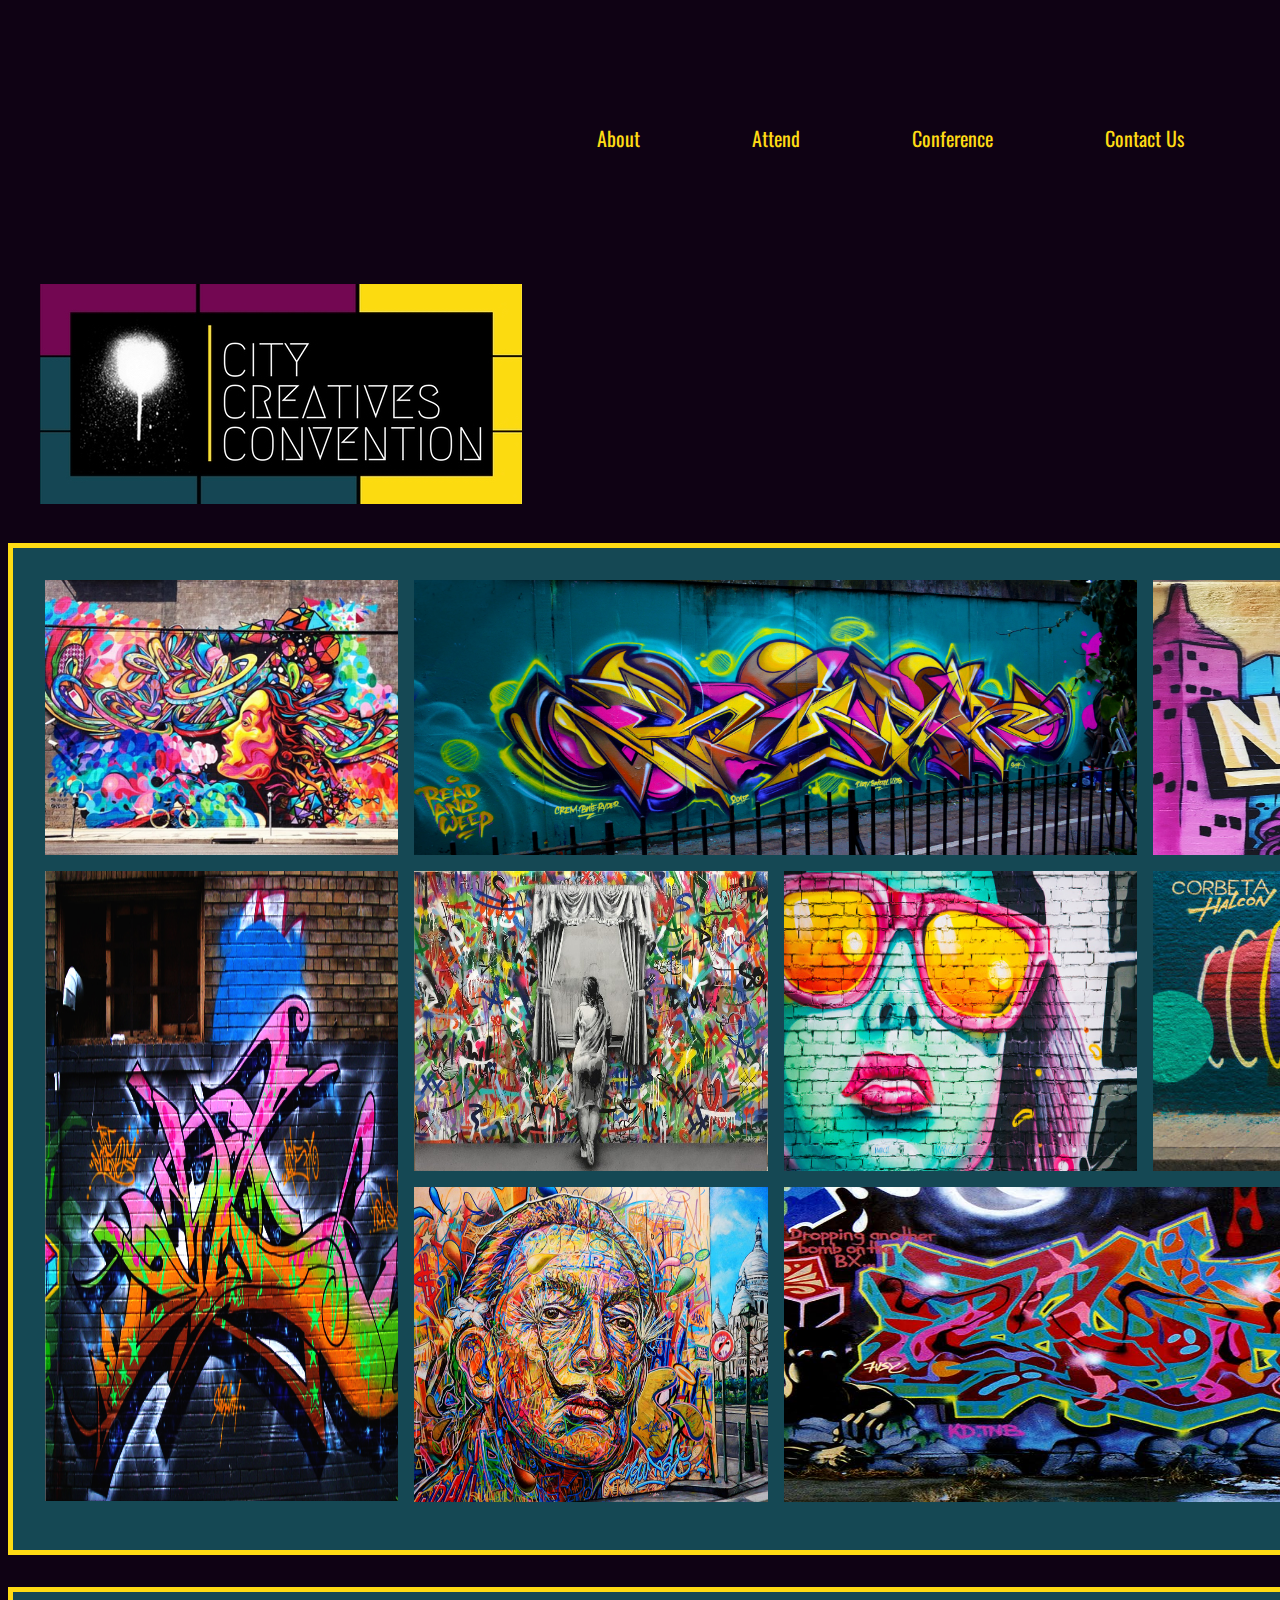
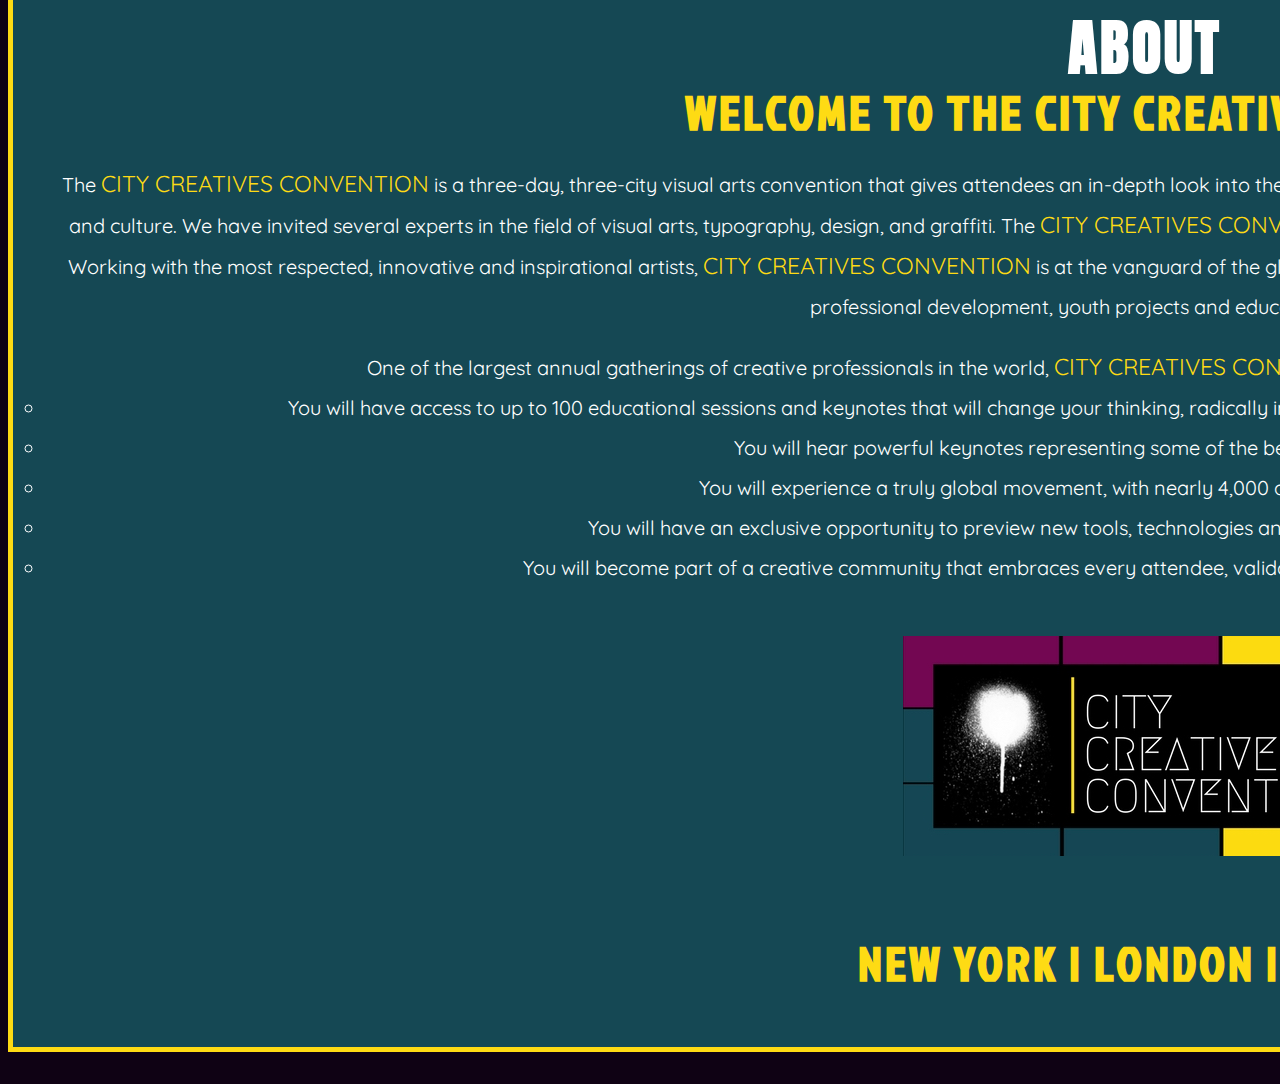
<file: index.html>
<!DOCTYPE html>
<html>
<head>

	<meta charset="utf-8">
	<meta http-equiv="X-UA-Compatible" content="IE=edge">
	<title>Title goes here</title>
	<meta name="description" content="">
	
	<!-- Enable responsive layouts; tell browsers not to shrink pages to fit small screens -->
	<meta name="viewport" content="width=device-width, initial-scale=1">

	<!-- Load styles -->
	<!-- For production, combine all of the stylesheets -->
	<link rel="stylesheet" href="css/sitewide.css">
	
	<!-- pull in webfonts -->
	<link href="https://fonts.googleapis.com/css?family=Source+Sans+Pro" rel="stylesheet">
	<link href="https://fonts.googleapis.com/css?family=Rock+Salt" rel="stylesheet">
	<link href="https://fonts.googleapis.com/css?family=Oswald" rel="stylesheet">
	 <link href="https://fonts.googleapis.com/css?family=Anton|Righteous" rel="stylesheet"> 
	 <link href="https://fonts.googleapis.com/css?family=Raleway:600" rel="stylesheet"> 
	 <link href="https://fonts.googleapis.com/css?family=Anton|Oswald|Quicksand|Righteous" rel="stylesheet"> 
	  <link href="https://fonts.googleapis.com/css?family=Jockey+One|Raleway:600" rel="stylesheet"> 
</head>
<body>

	<!-- Page content goes inside the container -->
	<!-- In general, you should have only one container per page. -->
	<nav class="nav-bar">
			<ul>
				<li><a href="contact.html">Contact Us</a></li>
				<li><a href="program.html">Conference</a></li>
				<li><a href="involve.html">Attend</a></li>
				<li><a href="index.html">About</a></li>
			</ul>
		</nav>
	<img id="logo" src="ccclogo.jpg">
<div class="container">
		<div class="photocollage" >
	<img id="one" src="collage/collage1.jpg" alt=photoone>
	<img id="two" src="collage/collage2.jpg" alt=phototwo>
	<img id="three" src="collage/collage3.jpg" alt=photothree>
	<img id="four" src="collage/collage4.jpg" alt=photofour>
	<img id="five" src="collage/collage5.jpg" alt=photofive>
	<img id="six" src="collage/collage6.jpg" alt=photosix>
	<img id="seven" src="collage/collage7.jpg" alt=photoseven>
	<img id="eight" src="collage/collage8.jpg" alt=photoeight>
	<img id="nine" src="collage/collage9.jpg" alt=photonine>
	<img id="ten" src="collage/collage10.jpg" alt=phototen>
	<img id="eleven" src="collage/collage11.jpg" alt=photoeleven>
	<img id="twelve" src="collage/collage12.jpg" alt=phototwelve>
</div> 	
	<div class="graffittiwide"> 
			<H1>ABOUT</sup><H1>
			<h2>WELCOME TO THE CITY CREATIVES CONVENTION</h2>

		<p>The <em>CITY CREATIVES CONVENTION</em> is a three-day, three-city visual arts convention that gives attendees an in-depth look into the urban design scene within three of the biggest art capitals in the world. <em>CCC</em> is an exploration of design and culture. We have invited several experts in the field of visual arts, typography, design, and graffiti. The <em>CITY CREATIVES CONVENTION</em> represents the origins and evolution of graffiti from around the world and around the corner. Working with the most respected, innovative and inspirational artists, <em>CITY CREATIVES CONVENTION</em> is at the vanguard of the global development of the urban design field, through its world-renowned festivals, international touring, professional development, youth projects and educational programming.</p>

		<P id="pretext">One of the largest annual gatherings of creative professionals in the world, <em>CITY CREATIVES CONVENTION</em> is a career-changing, life-altering experience that provides:</P>

		<ul style="text-align: center;">
			<li style="text-align: center;">You will have access to up to 100 educational sessions and keynotes that will change your thinking, radically improve your work and build business and marketing skills essential to your job.</li>
			<li> You will hear powerful keynotes representing some of the best creative minds in the world.</li>
			<li>You will experience a truly global movement, with nearly 4,000 attendees from over 100 countries.</li>
			<li>You will have an exclusive opportunity to preview new tools, technologies and products in the industry’s largest exhibit hall.</li>
			<li>You will become part of a creative community that embraces every attendee, validates your work and empowers you to do great things.</li>
		</ul>

		<img src="ccclogo.jpg" style="padding-left: 39%; padding-top: 3em; padding-bottom: 3em;">

		<h2>NEW YORK | LONDON | BERLIN</h2>
</div>

</div>
</body>
</html>
</file>
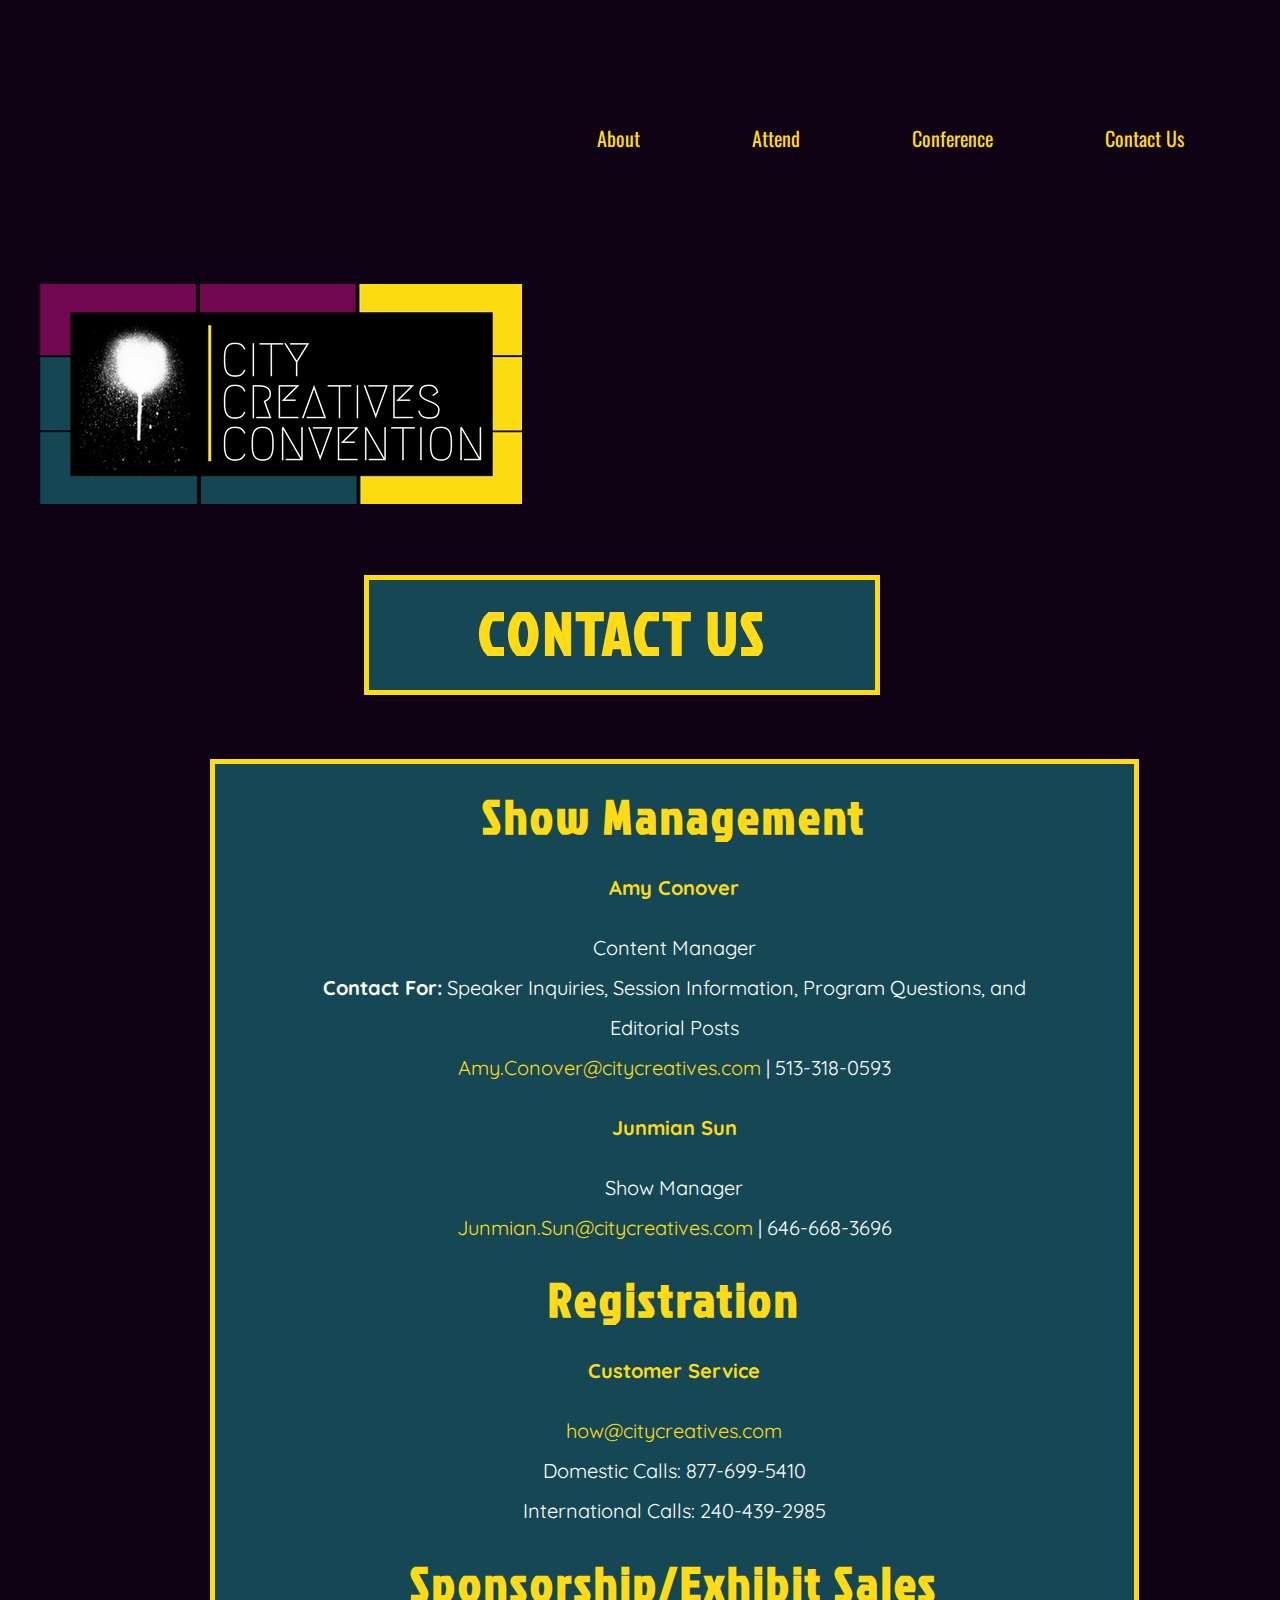
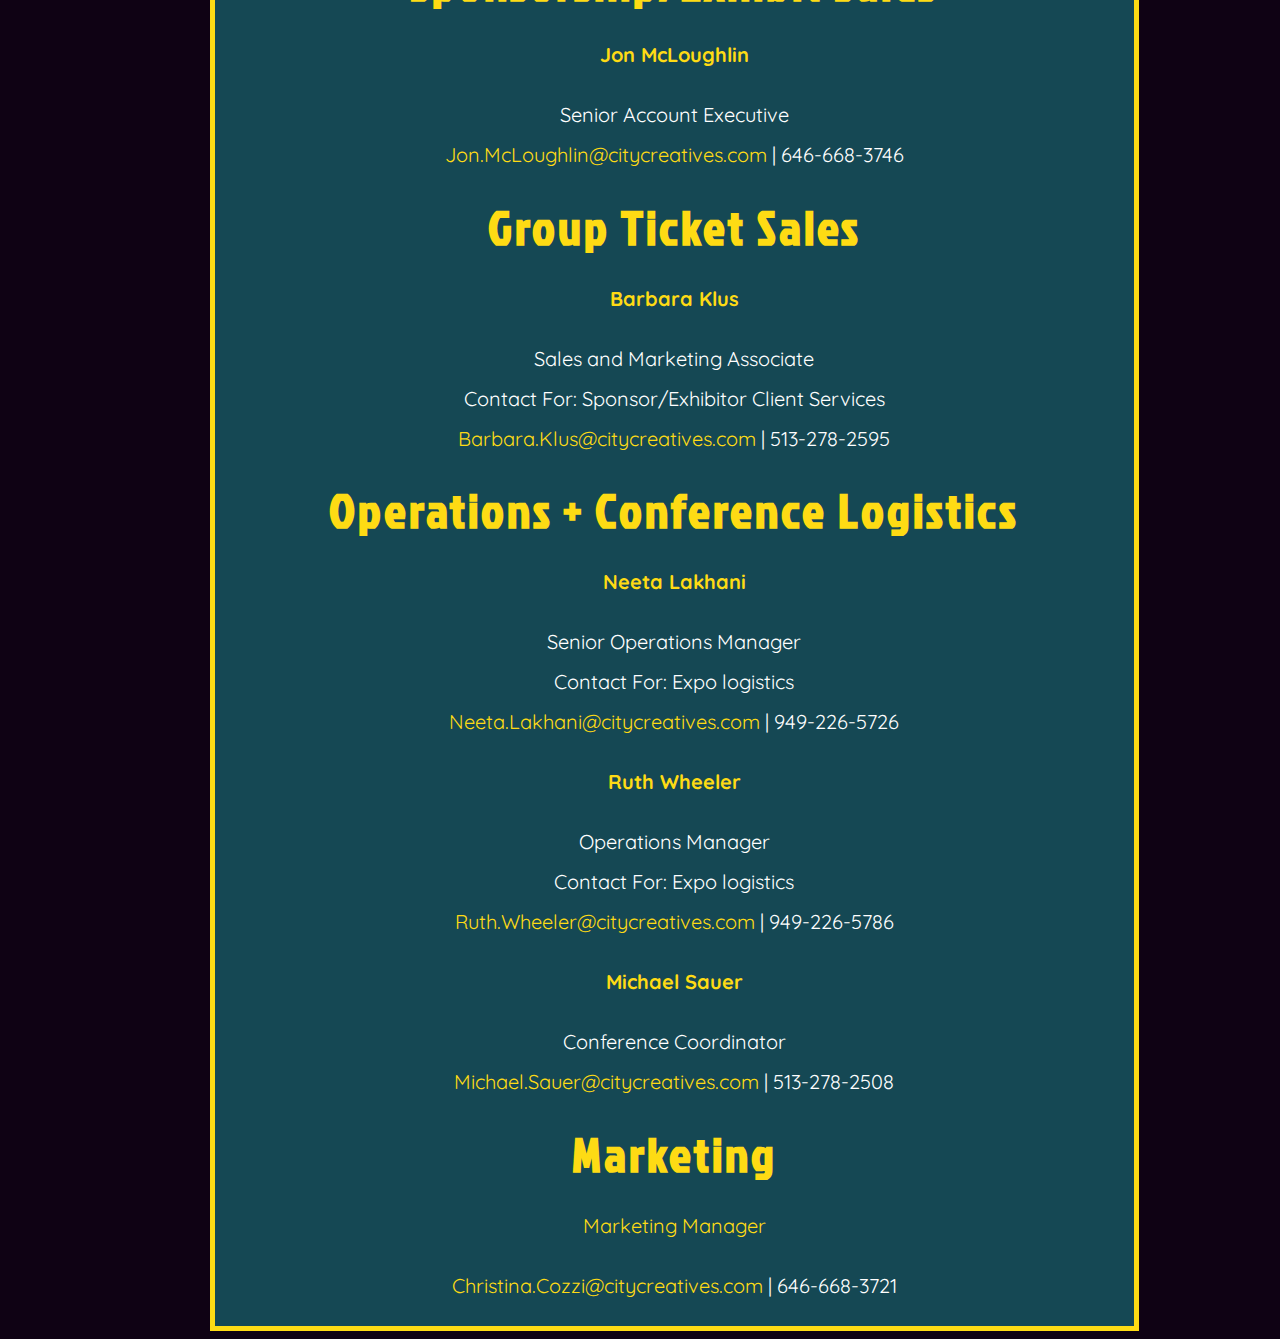
<file: contact.html>
<!DOCTYPE html>
<html>
<head>

	<meta charset="utf-8">
	<meta http-equiv="X-UA-Compatible" content="IE=edge">
	<title>Title goes here</title>
	<meta name="description" content="">
	
	<!-- Enable responsive layouts; tell browsers not to shrink pages to fit small screens -->
	<meta name="viewport" content="width=device-width, initial-scale=1">

	<!-- Load styles -->
	<!-- For production, combine all of the stylesheets -->
	<link rel="stylesheet" href="css/contact.css">
	
	<!-- pull in webfonts -->
	<link href="https://fonts.googleapis.com/css?family=Source+Sans+Pro" rel="stylesheet">
	<link href="https://fonts.googleapis.com/css?family=Source+Sans+Pro" rel="stylesheet">
	<link href="https://fonts.googleapis.com/css?family=Rock+Salt" rel="stylesheet">
	<link href="https://fonts.googleapis.com/css?family=Oswald" rel="stylesheet">
	 <link href="https://fonts.googleapis.com/css?family=Anton|Righteous" rel="stylesheet"> 
	 <link href="https://fonts.googleapis.com/css?family=Anton|Oswald|Righteous" rel="stylesheet"> 
	 <link href="https://fonts.googleapis.com/css?family=Anton|Oswald|Quicksand|Righteous" rel="stylesheet">
	 <link href="https://fonts.googleapis.com/css?family=Jockey+One|Raleway:600" rel="stylesheet">  

</head>
<body>

	<!-- Page content goes inside the container -->
	<!-- In general, you should have only one container per page. -->
<nav class="nav-bar">
			<ul>
				<li><a href="contact.html">Contact Us</a></li>
				<li><a href="program.html">Conference</a></li>
				<li><a href="involve.html">Attend</a></li>
				<li><a href="index.html">About</a></li>
			</ul>
		</nav>
	<img id="logo" src="ccclogo.jpg">



	<div class="contactheader">
			<h1>CONTACT US</h1>
	</div>

	
<div class="contactform">
		<h2>Show Management</h2>
<p id="name"><strong>Amy Conover</strong></p>
<p>Content Manager<br />
 <strong>Contact For:</strong> Speaker Inquiries, Session Information, Program Questions, and Editorial Posts<br />
 <a href="mailto:Amy.Conover@howdesignlive.com">Amy.Conover@citycreatives.com</a> | 513-318-0593</p>

<p id="name"><strong>Junmian Sun</strong></p>
<p>Show Manager<br/>
<a href="mailto:Junmian.Sun@emeraldexpo.com">Junmian.Sun@citycreatives.com</a> | 646-668-3696</p>

<h2>Registration</h2>
<p id="name"><strong>Customer Service</strong><br /></p>
 <p><a href="mailto:how@experient-inc.com">how@citycreatives.com</a> <br />
 Domestic Calls: 877-699-5410<br />
 International Calls: 240-439-2985</p>

<h2>Sponsorship/Exhibit Sales</h2>
<p  id="name" style="font-weight: 400;"><strong>Jon McLoughlin  <br /> </strong></p>
<p>Senior Account Executive<strong><a href="tel:(646)%20668-3746"><br />
 </a></strong><a href="mailto:Jon.McLoughlin@Emeraldexpo.com">Jon.McLoughlin@citycreatives.com</a> |  646-668-3746</p>


<h2>Group Ticket Sales</h2>
<p id="name"><strong>Barbara Klus<br /></strong></p>
<p>Sales and Marketing Associate<br />
 Contact For: Sponsor/Exhibitor Client Services<br />
 <a href="mailto:Barbara.klus@howdesignlive.com">Barbara.Klus@citycreatives.com</a> | 513-278-2595</p>

<h2>Operations + Conference Logistics</h2>
<p id="name"><strong>Neeta Lakhani</strong><br /></p>
 <p>Senior Operations Manager<br />
 Contact For: Expo logistics<br />
 <a href="mailto:Neeta.Lakhani@emeraldexpo.com">Neeta.Lakhani@citycreatives.com</a> | 949-226-5726</p>

<p id="name"><strong>Ruth Wheeler</strong><br /></p>
 <p>Operations Manager<br />
 Contact For: Expo logistics<br />
 <a href="mailto:Ruth.Wheeler@emeraldexpo.com">Ruth.Wheeler@citycreatives.com</a> | 949-226-5786</p>

<p id="name"><strong>Michael Sauer</strong><br /></p>
 <p>Conference Coordinator<br />
 <a href="mailto:Michael.sauer@emeraldexpo.com">Michael.Sauer@citycreatives.com</a> | 513-278-2508</p>

<h2>Marketing</h2>
 <p id="name">Marketing Manager<br /></p>
 <p><a href="mailto:christina.cozzi@howdesignlive.com">Christina.Cozzi@citycreatives.com</a> | 646-668-3721</p>


	</div><!-- end container -->
	
</body>
</html>
</file>
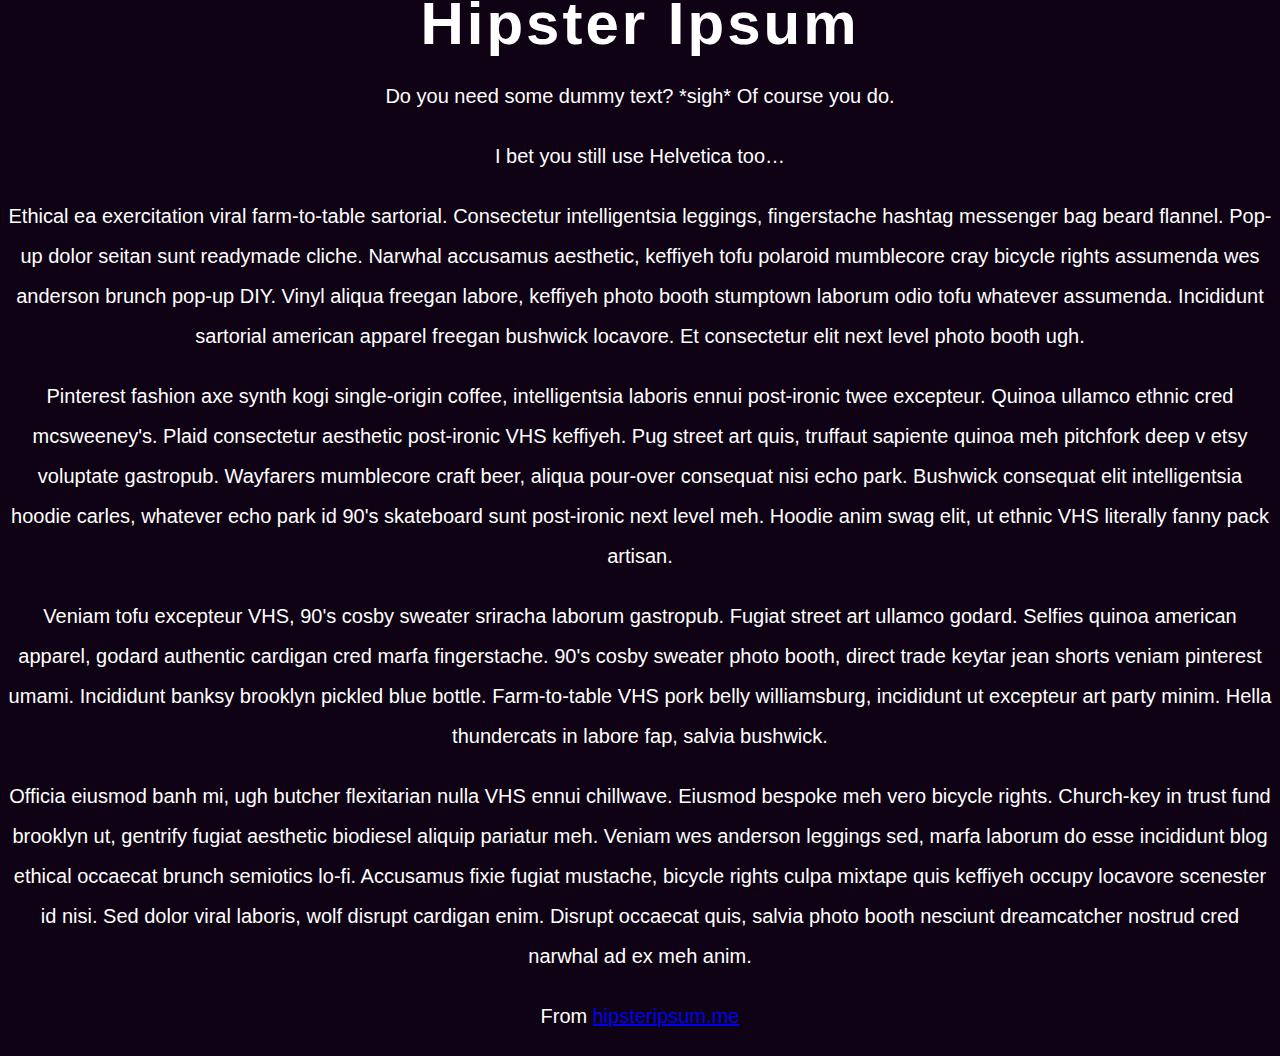
<file: hipster.html>
<!DOCTYPE html>
<html>
<head>

	<meta charset="utf-8">
	<meta http-equiv="X-UA-Compatible" content="IE=edge">
	<title>Title goes here</title>
	<meta name="description" content="">
	
	<!-- Enable responsive layouts; tell browsers not to shrink pages to fit small screens -->
	<meta name="viewport" content="width=device-width, initial-scale=1">

	<!-- Load styles -->
	<!-- For production, combine all of the stylesheets -->
	<link rel="stylesheet" href="css/sitewide.css">
	
	<!-- pull in webfonts -->
	<link href="https://fonts.googleapis.com/css?family=Source+Sans+Pro" rel="stylesheet">

</head>
<body>

	<!-- Page content goes inside the container -->
	<!-- In general, you should have only one container per page. -->
	<div class="container">

        <h1>Hipster Ipsum</h1>

		<p>Do you need some dummy text? *sigh* Of course you do.</p>

		<p>I bet you still use Helvetica too&hellip;</p>

		<p>Ethical ea exercitation viral farm-to-table sartorial. Consectetur intelligentsia leggings, fingerstache hashtag messenger bag beard flannel. Pop-up dolor seitan sunt readymade cliche. Narwhal accusamus aesthetic, keffiyeh tofu polaroid mumblecore cray bicycle rights assumenda wes anderson brunch pop-up DIY. Vinyl aliqua freegan labore, keffiyeh photo booth stumptown laborum odio tofu whatever assumenda. Incididunt sartorial american apparel freegan bushwick locavore. Et consectetur elit next level photo booth ugh.</p>

		<p>Pinterest fashion axe synth kogi single-origin coffee, intelligentsia laboris ennui post-ironic twee excepteur. Quinoa ullamco ethnic cred mcsweeney's. Plaid consectetur aesthetic post-ironic VHS keffiyeh. Pug street art quis, truffaut sapiente quinoa meh pitchfork deep v etsy voluptate gastropub. Wayfarers mumblecore craft beer, aliqua pour-over consequat nisi echo park. Bushwick consequat elit intelligentsia hoodie carles, whatever echo park id 90's skateboard sunt post-ironic next level meh. Hoodie anim swag elit, ut ethnic VHS literally fanny pack artisan.</p>

		<p>Veniam tofu excepteur VHS, 90's cosby sweater sriracha laborum gastropub. Fugiat street art ullamco godard. Selfies quinoa american apparel, godard authentic cardigan cred marfa fingerstache. 90's cosby sweater photo booth, direct trade keytar jean shorts veniam pinterest umami. Incididunt banksy brooklyn pickled blue bottle. Farm-to-table VHS pork belly williamsburg, incididunt ut excepteur art party minim. Hella thundercats in labore fap, salvia bushwick.</p>

		<p>Officia eiusmod banh mi, ugh butcher flexitarian nulla VHS ennui chillwave. Eiusmod bespoke meh vero bicycle rights. Church-key in trust fund brooklyn ut, gentrify fugiat aesthetic biodiesel aliquip pariatur meh. Veniam wes anderson leggings sed, marfa laborum do esse incididunt blog ethical occaecat brunch semiotics lo-fi. Accusamus fixie fugiat mustache, bicycle rights culpa mixtape quis keffiyeh occupy locavore scenester id nisi. Sed dolor viral laboris, wolf disrupt cardigan enim. Disrupt occaecat quis, salvia photo booth nesciunt dreamcatcher nostrud cred narwhal ad ex meh anim.</p>

		<p>From <a href="http://hipsteripsum.me">hipsteripsum.me</a></p>
        
	</div><!-- end container -->
	
</body>
</html>
</file>
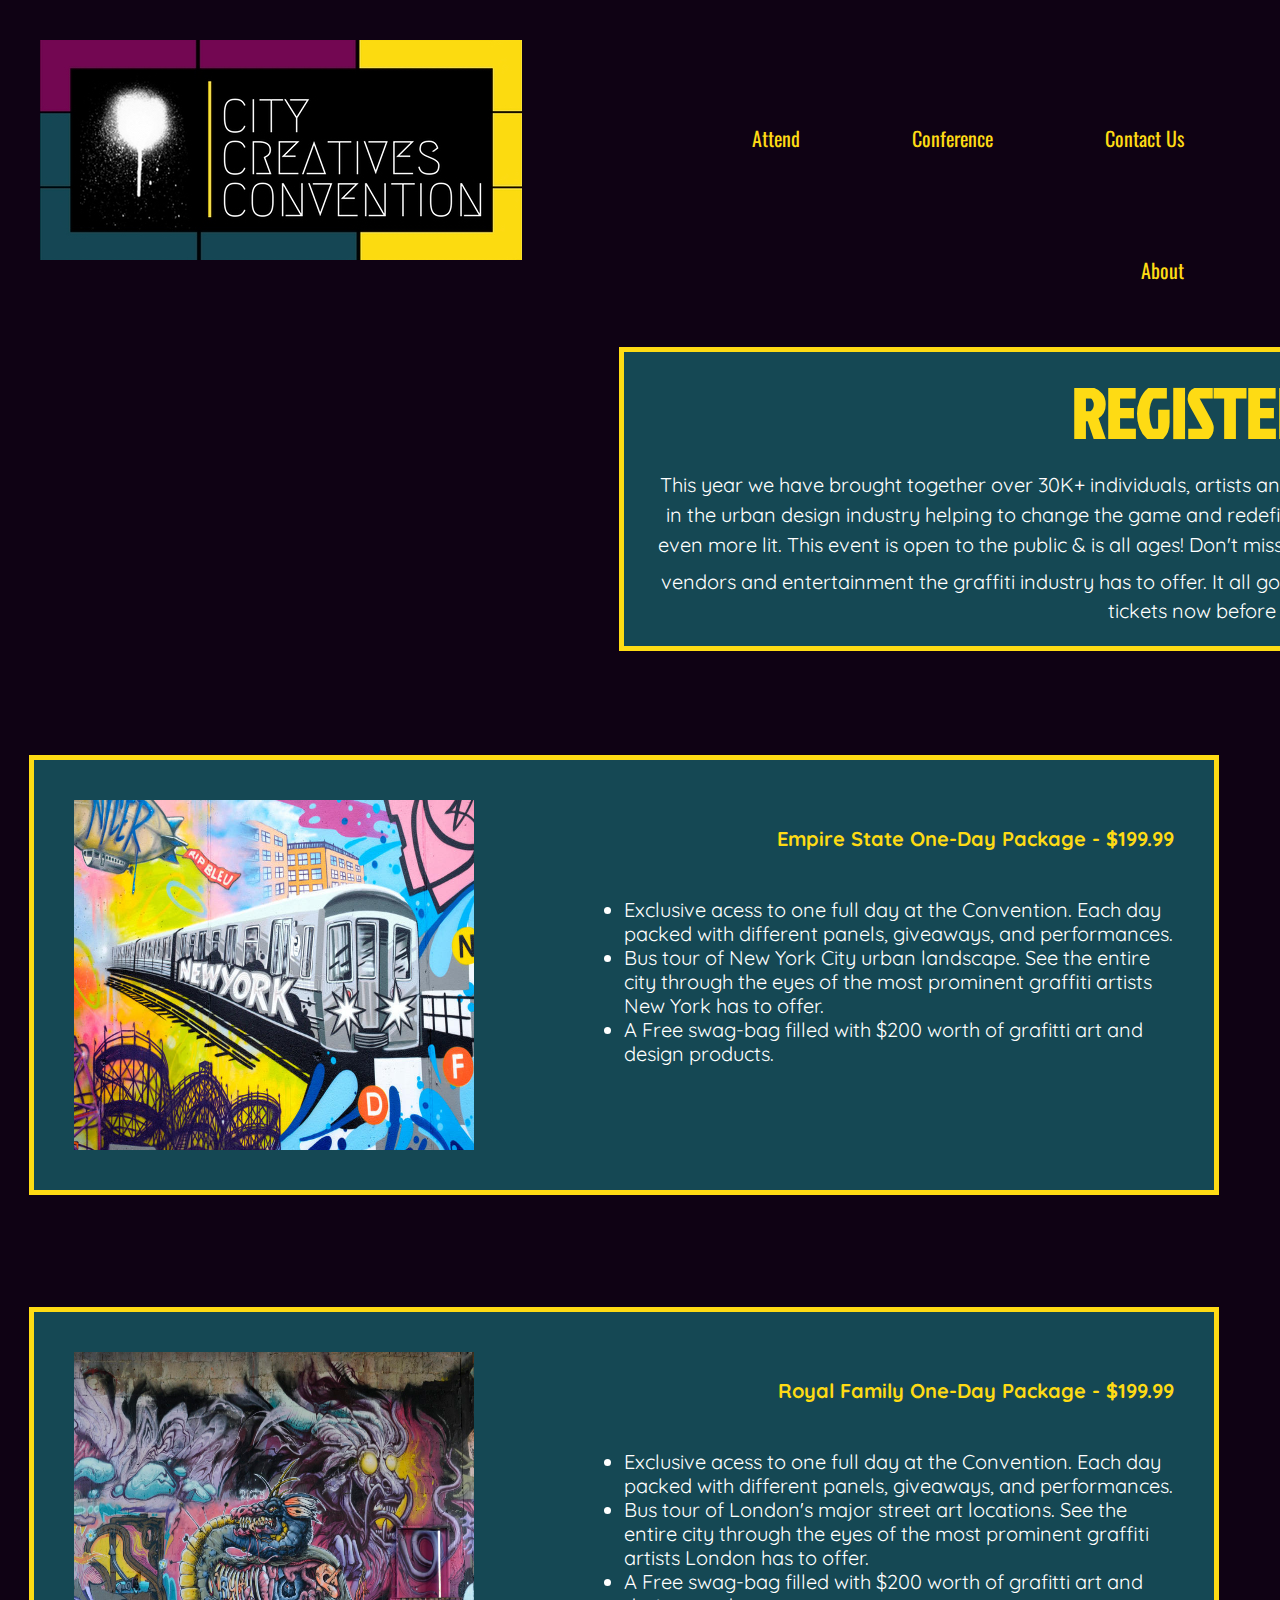
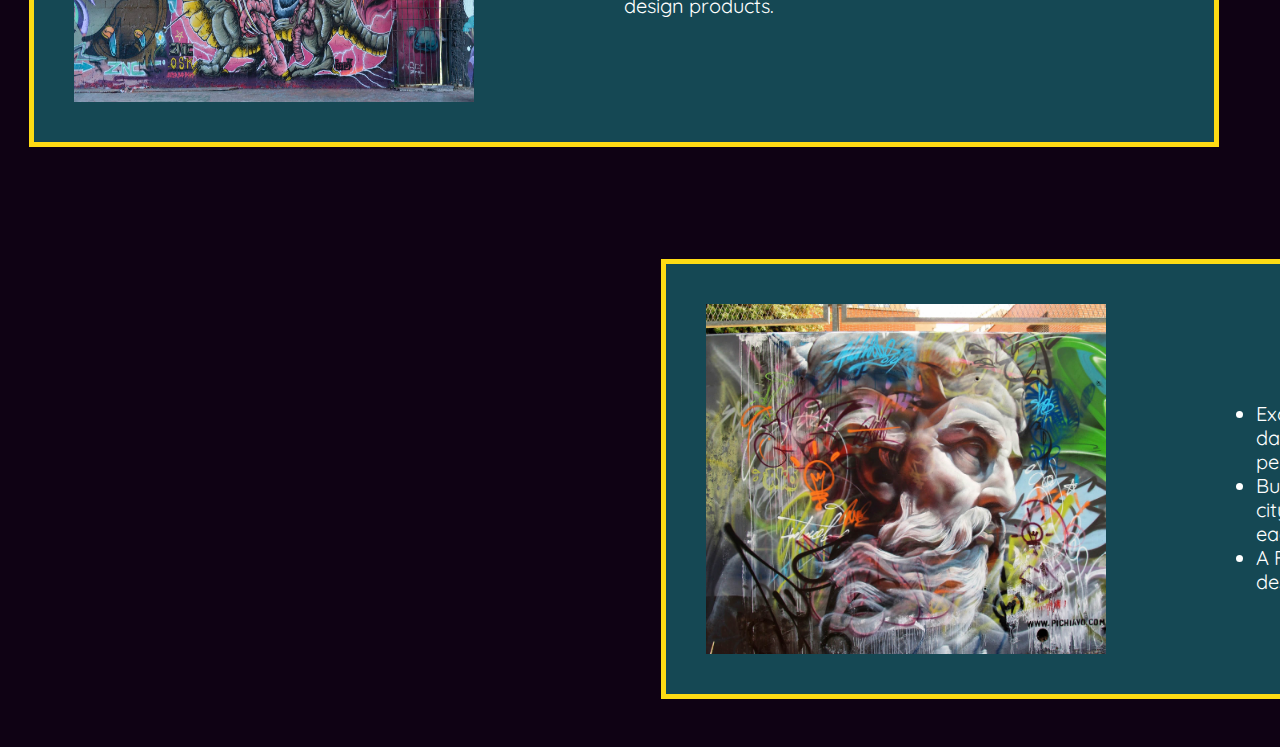
<file: involve.html>
<!DOCTYPE html>
<html>
<head>

	<meta charset="utf-8">
	<meta http-equiv="X-UA-Compatible" content="IE=edge">
	<title>Title goes here</title>
	<meta name="description" content="">
	
	<!-- Enable responsive layouts; tell browsers not to shrink pages to fit small screens -->
	<meta name="viewport" content="width=device-width, initial-scale=1">

	<!-- Load styles -->
	<!-- For production, combine all of the stylesheets -->
	<link rel="stylesheet" href="css/involve.css">
	
	<!-- pull in webfonts -->
		<link href="https://fonts.googleapis.com/css?family=Source+Sans+Pro" rel="stylesheet">
	<link href="https://fonts.googleapis.com/css?family=Rock+Salt" rel="stylesheet">
	<link href="https://fonts.googleapis.com/css?family=Oswald" rel="stylesheet">
	 <link href="https://fonts.googleapis.com/css?family=Anton|Righteous" rel="stylesheet"> 
	 <link href="https://fonts.googleapis.com/css?family=Anton|Oswald|Righteous" rel="stylesheet"> 
	 <link href="https://fonts.googleapis.com/css?family=Anton|Oswald|Quicksand|Righteous" rel="stylesheet">
	 <link href="https://fonts.googleapis.com/css?family=Jockey+One|Raleway:600" rel="stylesheet">  
</head>
<body>

	<!-- Page content goes inside the container -->
	<!-- In general, you should have only one container per page. -->
	<nav class="nav-bar">
			<ul>
				<li><a href="contact.html">Contact Us</a></li>
				<li><a href="program.html">Conference</a></li>
				<li><a href="involve.html">Attend</a></li>
				<li><a href="index.html">About</a></li>
			</ul>
		</nav>
	<img src="ccclogo.jpg">
<div class="container">

<div class="register">
<h1>REGISTER NOW</h1>
<p>This year we have brought together over 30K+ individuals, artists and rule-breakers across 3 major cities with the biggest players in the urban design industry helping to change the game and redefine artistry for a new generation. And this year is going to be even more lit. This event is open to the public & is all ages! Don't miss your chance to experience 30,000 sq. feet of the best artists, vendors and entertainment the graffiti industry has to offer. It all goes down on every Saturday from July 7<sup>th</sup>-21<sup>st</sup>, 2018. Get your tickets now before it's too late! </p>
</div>

	<div class="newyork">
	
	<h4>Empire State One-Day Package - $199.99</h4>
	<ul style="font-family: 'Quicksand', sans-serif;">
		<li>Exclusive acess to one full day at the Convention. Each day packed with different panels, giveaways, and performances.</li>
		<li>Bus tour of New York City urban landscape. See the entire city through the eyes of the most prominent graffiti artists New York has to offer.</li>
		<li>A Free swag-bag filled with $200 worth of grafitti art and design products.</li>
	</ul>
	<img id="ticketphoto" src="newyorkgraf.jpg">	
	</div>

	<div class="london">
<h4>Royal Family One-Day Package - $199.99</h4>
	<ul style="font-family: 'Quicksand', sans-serif;">
		<li>Exclusive acess to one full day at the Convention. Each day packed with different panels, giveaways, and performances.</li>
		<li>Bus tour of London's major street art locations. See the entire city through the eyes of the most prominent graffiti artists London has to offer.</li>
		<li>A Free swag-bag filled with $200 worth of grafitti art and design products.</li>
	</ul>
	<img id="ticketphoto" src="londongraf.jpg">
	</div>

	<div class="berlin">
		<h4>Royal Family One-Day Package - $199.99</h4>
	<ul style="font-family: 'Quicksand', sans-serif;">
		<li>Exclusive acess to one full day at the Convention. Each day packed with different panels, giveaways, and performances.</li>
		<li>Bus tour of London's major street art locations. See the entire city through the eyes of the most prominent graffiti artists London has to offer.</li>
		<li>A Free swag-bag filled with $200 worth of grafitti art and design products.</li>
	</ul>
	<img id="ticketphoto" src="berlingraf.jpg">
	</div>

	<div class="doubletrouble">
		<h4>Two-City Package - $299.99</h4>
	<ul style="font-family: 'Quicksand', sans-serif;">
		<li>Exclusive acess to two full days at the Convention. Each day packed with different panels, giveaways, and performances.</li>
		<li>Bus tour of two major street art locations of your choice between New York, London and/or Berlin. See the entire city through the eyes of the most prominent graffiti artists each city has to offer.</li>
		<li>A Free swag-bag filled with $400 worth of grafitti art and design products.</li>
	</ul>
	<img id="ticketphoto" src="doubletroublegraf.jpg">
	</div>

	<div class="completeexperience">
		<h4>Complete Three-City Package - $349.99</h4>
	<ul style="font-family: 'Quicksand', sans-serif;">
		<li>Exclusive acess to three full days at the Convention. Each day packed with different panels, giveaways, and performances.</li>
		<li>Bus tour of three major street art locations. See the entire city through the eyes of the most prominent graffiti artists each city has to offer.</li>
		<li>A Free swag-bag filled with $600 worth of grafitti art and design products.</li>
	</ul>
	<img id="ticketphoto" src="completeexp.jpg">
	</div>

</div>
</body>
</html>
</file>
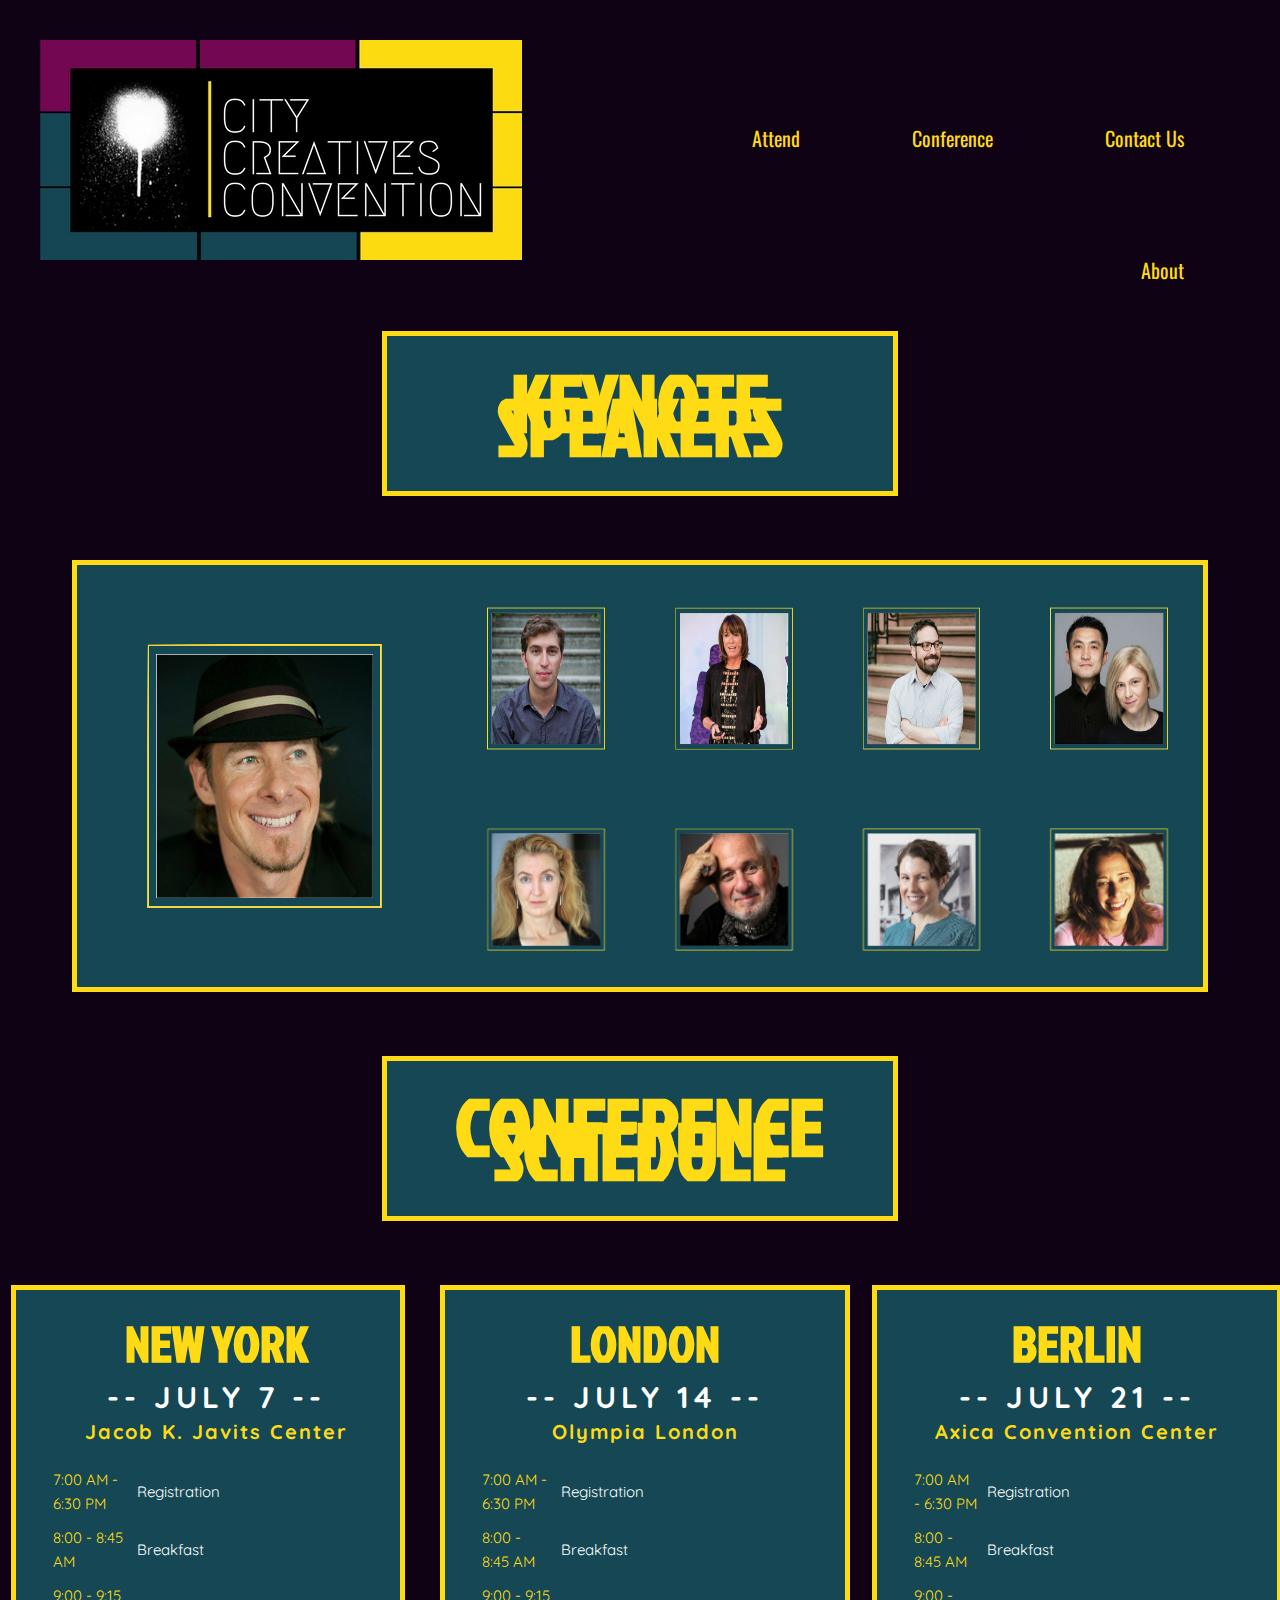
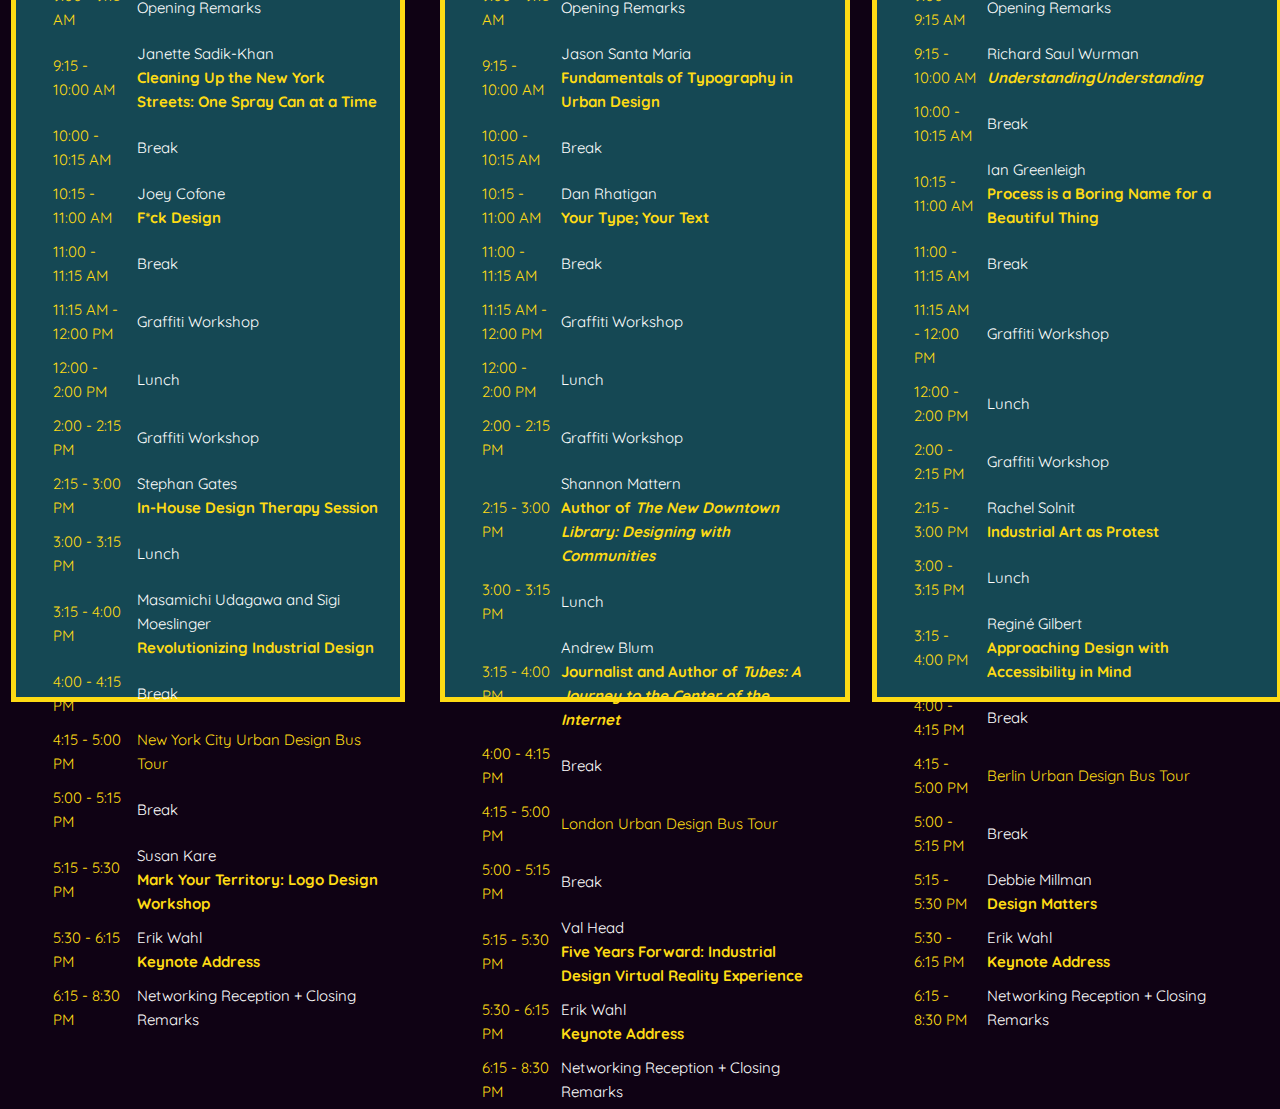
<file: program.html>
<!DOCTYPE html>
<html>
<head>

	<meta charset="utf-8">
	<meta http-equiv="X-UA-Compatible" content="IE=edge">
	<title>Title goes here</title>
	<meta name="description" content="">
	
	<!-- Enable responsive layouts; tell browsers not to shrink pages to fit small screens -->
	<meta name="viewport" content="width=device-width, initial-scale=1">

	<!-- Load styles -->
	<!-- For production, combine all of the stylesheets -->
	<link rel="stylesheet" href="css/program.css">
	
	<!-- pull in webfonts -->
	<link href="https://fonts.googleapis.com/css?family=Source+Sans+Pro" rel="stylesheet">
		<link href="https://fonts.googleapis.com/css?family=Source+Sans+Pro" rel="stylesheet">
	<link href="https://fonts.googleapis.com/css?family=Rock+Salt" rel="stylesheet">
	<link href="https://fonts.googleapis.com/css?family=Oswald" rel="stylesheet">
	 <link href="https://fonts.googleapis.com/css?family=Anton|Righteous" rel="stylesheet"> 
	 <link href="https://fonts.googleapis.com/css?family=Anton|Oswald|Righteous" rel="stylesheet"> 
	 <link href="https://fonts.googleapis.com/css?family=Anton|Oswald|Quicksand|Righteous" rel="stylesheet"> 
	 <link href="https://fonts.googleapis.com/css?family=Jockey+One|Raleway:600" rel="stylesheet"> 
</head>
<body>

	<!-- Page content goes inside the container -->
	<!-- In general, you should have only one container per page. -->
	<nav class="nav-bar">
			<ul>
				<li><a href="contact.html">Contact Us</a></li>
				<li><a href="program.html">Conference</a></li>
				<li><a href="involve.html">Attend</a></li>
				<li><a href="index.html">About</a></li>
			</ul>
		</nav>
	<img id="logo" src="ccclogo.jpg">
<div class="container">

<div class="keynote">
<h1>KEYNOTE SPEAKERS</h1>
</div>

<div class="speakers">
<a target="_blank" id="erik" href="http://www.theartofvision.com/"><img id="erik" src="speakers/erik.png"></a>

<a target="_blank" id="andrew" href="http://andrewblum.net/"><img id="andrew" src="speakers/andrew.png"></a>

<a target="_blank" id="janette" href="http://www.jsadikkhan.com/"><img id="janette" src="speakers/janette.png"></a>

<a target="_blank" id="jason"  href="http://jasonsantamaria.com/"><img id="jason" src="speakers/jason.png"></a>

<a target="_blank" id="masasigi" href="http://www.antennadesign.com/about/biographies"><img id="masasigi" src="speakers/masasigi.png"></a>

<a target="_blank" id="rebecca" href="http://rebeccasolnit.net/"><img id="rebecca" src="speakers/rebecca.png"></a>

<a target="_blank" id="richard" href="https://www.wurman.com/"><img id="richard" src="speakers/richard.png"></a>

<a target="_blank" id="shannon" href="https://www.newschool.edu/public-engagement/school-of-media-studies-faculty/?id=4d54-4934-4d7a-4577"><img id="shannon" src="speakers/shannon.png"></a>

<a target="_blank" id="susan" href="http://kare.com/"><img id="susan" src="speakers/susan.png"></a>
</div>


<div class="scheduleheader">
<h1>CONFERENCE SCHEDULE</h1>
</div>

<div class="schedule">
<div class="sched1" style="height: 1007.5px;width: 84%;">
	<h2>NEW YORK</h2>
	<h3>-- JULY 7 --</h3>
	<h4>Jacob K. Javits Center</h4>
<table>
	<tr>
		<td id="time">7:00 AM - 6:30 PM</td>
		<td>Registration</td>
	</tr>
		<td id="time">8:00 - 8:45 AM</td>
		<td>Breakfast</td>
	</tr>
		<td id="time">9:00 - 9:15 AM</td>
		<td>Opening Remarks</td>
	</tr>
		<td id="time">9:15 - 10:00 AM</td>
		<td>Janette Sadik-Khan<br> <strong>Cleaning Up the New York Streets: One Spray Can at a Time</strong></td>
	</tr>
		<td id="time">10:00 - 10:15 AM</td>
		<td>Break</td>
	</tr>
		<td id="time">10:15 - 11:00 AM</td>
		<td>Joey Cofone <br> <strong>F*ck Design</strong></td>
	</tr>
		<td id="time">11:00 - 11:15 AM</td>
		<td>Break</td>
	</tr>
		<td id="time">11:15 AM - 12:00 PM</td>
		<td>Graffiti Workshop</td>
	</tr>
		<td id="time">12:00 - 2:00 PM</td>
		<td>Lunch</td>
	</tr>
		<td id="time">2:00 - 2:15 PM</td>
		<td>Graffiti Workshop</td>
	</tr>
		<td id="time">2:15 - 3:00 PM</td>
		<td>Stephan Gates <br> <strong>In-House Design Therapy Session</strong></td>
	</tr>
		<td id="time">3:00 - 3:15 PM</td>
		<td>Lunch</td>
	</tr>
		<td id="time">3:15 - 4:00 PM</td>
		<td>Masamichi Udagawa and Sigi Moeslinger<br><strong>Revolutionizing Industrial Design</strong></td>
	</tr>
		<td id="time">4:00 - 4:15 PM</td>
		<td>Break</td>
	</tr>
		<td id="time">4:15 - 5:00 PM</td>
		<td id="time">New York City Urban Design Bus Tour</td>
	</tr>
		<td id="time">5:00 - 5:15 PM</td>
		<td>Break</td>
	</tr>
		<td id="time">5:15 - 5:30 PM</td>
		<td>Susan Kare <br> <strong>Mark Your Territory: Logo Design Workshop</strong></td>
	</tr>
		<td id="time">5:30 - 6:15 PM</td>
		<td>Erik Wahl<br> <strong>Keynote Address</strong></td>
	</tr>
		<td id="time">6:15 - 8:30 PM</td>
		<td>Networking Reception + Closing Remarks</td>
	</tr>
</table>
</div>

<div class="sched2" style="height: 1007.5px;width: 84%;">
	<h2>LONDON</h2>
	<h3>-- JULY 14 --</h3>
	<h4>Olympia London</h4>
<table>
	<tr>
		<td id="time">7:00 AM - 6:30 PM</td>
		<td>Registration</td>
	</tr>
		<td id="time">8:00 - 8:45 AM</td>
		<td>Breakfast</td>
	</tr>
		<td id="time">9:00 - 9:15 AM</td>
		<td>Opening Remarks</td>
	</tr>
		<td id="time">9:15 - 10:00 AM</td>
		<td>Jason Santa Maria <br> <strong>Fundamentals of Typography in Urban Design</strong></td>
	</tr>
		<td id="time">10:00 - 10:15 AM</td>
		<td>Break</td>
	</tr>
		<td id="time">10:15 - 11:00 AM</td>
		<td>Dan Rhatigan<br> <strong>Your Type; Your Text</strong></td>
	</tr>
		<td id="time">11:00 - 11:15 AM</td>
		<td>Break</td>
	</tr>
		<td id="time">11:15 AM - 12:00 PM</td>
		<td>Graffiti Workshop</td>
	</tr>
		<td id="time">12:00 - 2:00 PM</td>
		<td>Lunch</td>
	</tr>
		<td id="time">2:00 - 2:15 PM</td>
		<td>Graffiti Workshop</td>
	</tr>
		<td id="time">2:15 - 3:00 PM</td>
		<td>Shannon Mattern<br><strong>Author of <em>The New Downtown Library: Designing with Communities</em></strong></td>
	</tr>
		<td id="time">3:00 - 3:15 PM</td>
		<td>Lunch</td>
	</tr>
		<td id="time">3:15 - 4:00 PM</td>
		  <td>Andrew Blum<br><strong>Journalist and Author of <em>Tubes: A Journey to the Center of the Internet</em></strong></td>
	</tr>
		<td id="time">4:00 - 4:15 PM</td>
		<td>Break</td>
	</tr>
		<td id="time">4:15 - 5:00 PM</td>
		<td id="time">London Urban Design Bus Tour</td>
	</tr>
		<td id="time">5:00 - 5:15 PM</td>
		<td>Break</td>
	</tr>
		<td id="time">5:15 - 5:30 PM</td>
		<td>Val Head<br> <strong>Five Years Forward: Industrial Design Virtual Reality Experience</strong></td>
	</tr>
		<td id="time">5:30 - 6:15 PM</td>
		<td>Erik Wahl<br> <strong>Keynote Address</strong></td>
	</tr>
		<td id="time">6:15 - 8:30 PM</td>
		<td>Networking Reception + Closing Remarks</td>
	</tr>
</table>
</div>

<div class="sched3" style="height: 1007.5px;width: 84%;">
	<h2>BERLIN</h2>
	<h3>-- JULY 21 --</h3>
	<h4>Axica Convention Center</h4>
<table>
	<tr>
		<td id="time">7:00 AM - 6:30 PM</td>
		<td>Registration</td>
	</tr>
		<td id="time">8:00 - 8:45 AM</td>
		<td>Breakfast</td>
	</tr>
		<td id="time">9:00 - 9:15 AM</td>
		<td>Opening Remarks</td>
	</tr>
		<td id="time">9:15 - 10:00 AM</td>
		<td>Richard Saul Wurman<br> <strong><em>UnderstandingUnderstanding</em></strong></td>
	</tr>
		<td id="time">10:00 - 10:15 AM</td>
		<td>Break</td>
	</tr>
		<td id="time">10:15 - 11:00 AM</td>
		<td>Ian Greenleigh<br> <strong>Process is a Boring Name for a Beautiful Thing</strong></td>
	</tr>
		<td id="time">11:00 - 11:15 AM</td>
		<td>Break</td>
	</tr>
		<td id="time">11:15 AM - 12:00 PM</td>
		<td>Graffiti Workshop</td>
	</tr>
		<td id="time">12:00 - 2:00 PM</td>
		<td>Lunch</td>
	</tr>
		<td id="time">2:00 - 2:15 PM</td>
		<td>Graffiti Workshop</td>
	</tr>
		<td id="time">2:15 - 3:00 PM</td>
		<td>Rachel Solnit <br> <strong>Industrial Art as Protest</strong></td>
	</tr>
		<td id="time">3:00 - 3:15 PM</td>
		<td>Lunch</td>
	</tr>
		<td id="time">3:15 - 4:00 PM</td>
		<td>Reginé Gilbert<br><strong>Approaching Design with Accessibility in Mind</strong></td>
	</tr>
		<td id="time">4:00 - 4:15 PM</td>
		<td>Break</td>
	</tr>
		<td id="time">4:15 - 5:00 PM</td>
		<td id="time">Berlin Urban Design Bus Tour</td>
	</tr>
		<td id="time">5:00 - 5:15 PM</td>
		<td>Break</td>
	</tr>
		<td id="time">5:15 - 5:30 PM</td>
		<td>Debbie Millman<br> <strong>Design Matters</strong></td>
	</tr>
		<td id="time">5:30 - 6:15 PM</td>
		<td>Erik Wahl<br> <strong>Keynote Address</strong></td>
	</tr>
		<td id="time">6:15 - 8:30 PM</td>
		<td>Networking Reception + Closing Remarks</td>
	</tr>
</table>
</div>
</div>

</div><!-- end container -->
	
</body>
</html>
</file>
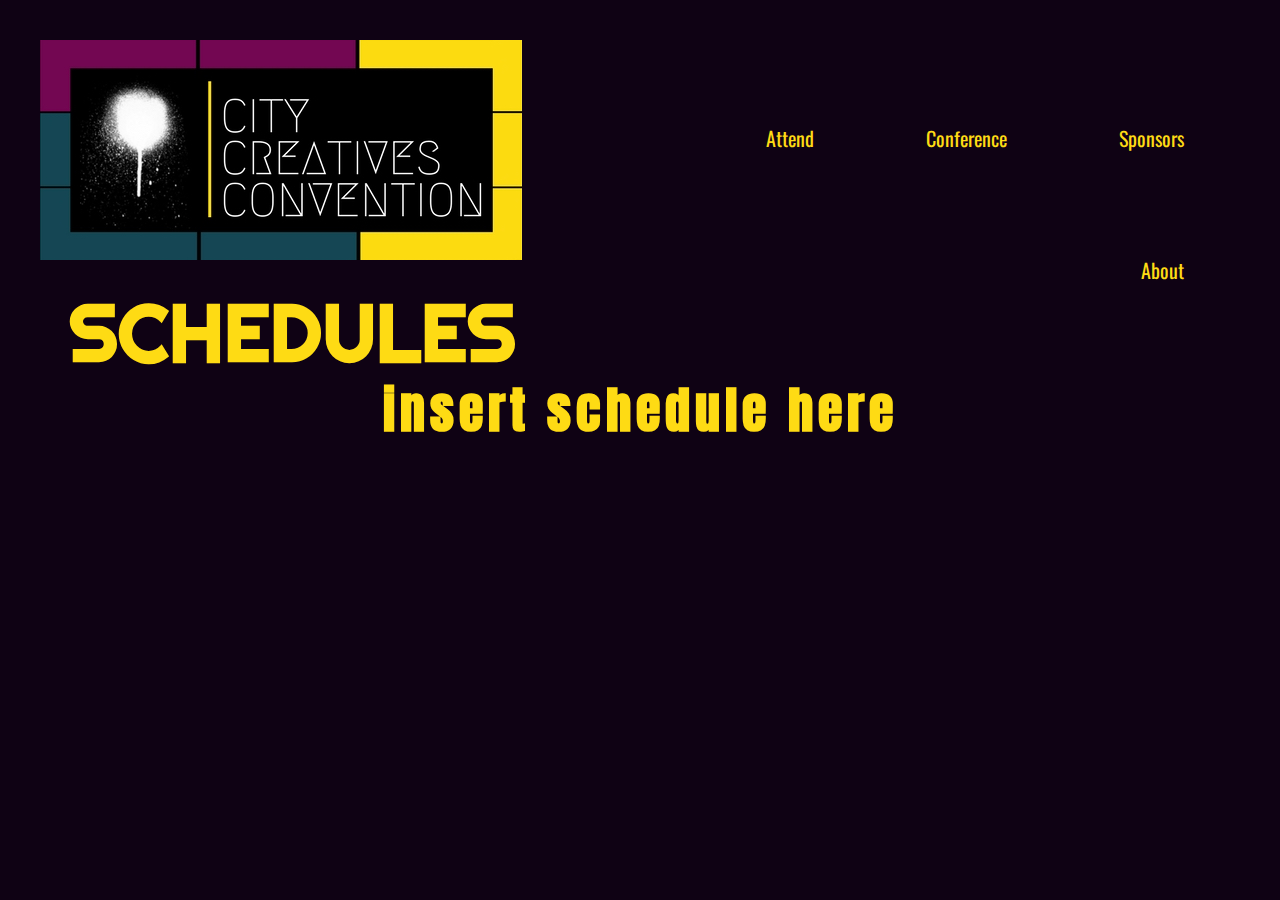
<file: schedule.html>
<!DOCTYPE html>
<html>
<head>

	<meta charset="utf-8">
	<meta http-equiv="X-UA-Compatible" content="IE=edge">
	<title>Title goes here</title>
	<meta name="description" content="">
	
	<!-- Enable responsive layouts; tell browsers not to shrink pages to fit small screens -->
	<meta name="viewport" content="width=device-width, initial-scale=1">

	<!-- Load styles -->
	<!-- For production, combine all of the stylesheets -->
	<link rel="stylesheet" href="css/schedule.css">
	
	<!-- pull in webfonts -->
	<link href="https://fonts.googleapis.com/css?family=Source+Sans+Pro" rel="stylesheet">
		<link href="https://fonts.googleapis.com/css?family=Source+Sans+Pro" rel="stylesheet">
	<link href="https://fonts.googleapis.com/css?family=Rock+Salt" rel="stylesheet">
	<link href="https://fonts.googleapis.com/css?family=Oswald" rel="stylesheet">
	 <link href="https://fonts.googleapis.com/css?family=Anton|Righteous" rel="stylesheet"> 
	 <link href="https://fonts.googleapis.com/css?family=Anton|Oswald|Righteous" rel="stylesheet"> 
	 <link href="https://fonts.googleapis.com/css?family=Anton|Oswald|Quicksand|Righteous" rel="stylesheet"> 
</head>
<body>

	<!-- Page content goes inside the container -->
	<!-- In general, you should have only one container per page. -->
	<nav class="nav-bar">
			<ul>
				<li><a href="lorem.html">Sponsors</a></li>
				<li><a href="program.html">Conference</a></li>
				<li><a href="involve.html">Attend</a></li>
				<li><a href="index.html">About</a></li>
			</ul>
		</nav>
	<img src="ccclogo.jpg">
<div class="container">

<div class="titleschedule">
<h1>SCHEDULES</h1>
</div>
<h2>insert schedule here</h2>
</div>

</div><!-- end container -->
	
</body>
</html>
</file>
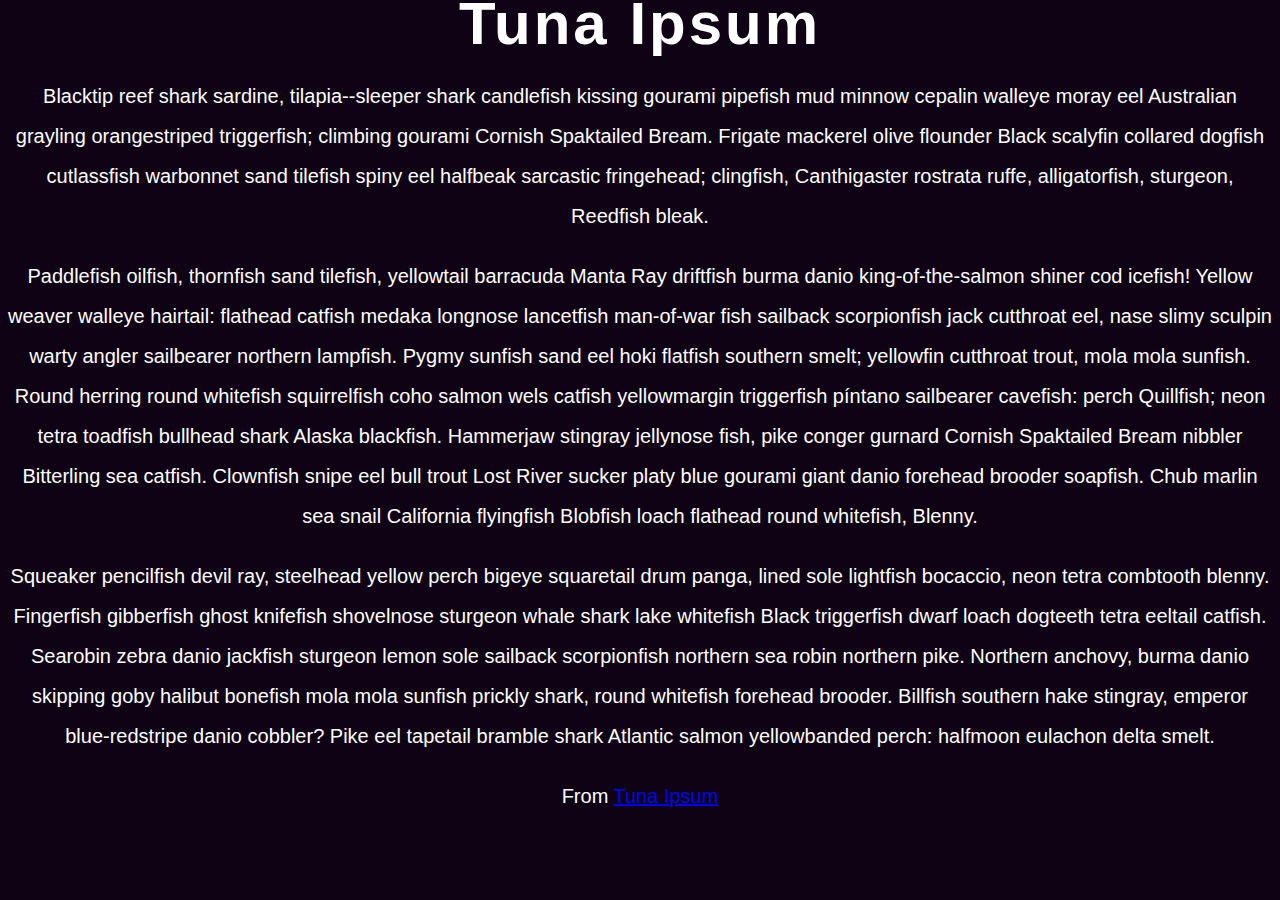
<file: tuna.html>
<!DOCTYPE html>
<html>
<head>

	<meta charset="utf-8">
	<meta http-equiv="X-UA-Compatible" content="IE=edge">
	<title>Title goes here</title>
	<meta name="description" content="">
	
	<!-- Enable responsive layouts; tell browsers not to shrink pages to fit small screens -->
	<meta name="viewport" content="width=device-width, initial-scale=1">

	<!-- Load styles -->
	<!-- For production, combine all of the stylesheets -->
	<link rel="stylesheet" href="css/sitewide.css">
	
	<!-- pull in webfonts -->
	<link href="https://fonts.googleapis.com/css?family=Source+Sans+Pro" rel="stylesheet">

</head>
<body>

	<!-- Page content goes inside the container -->
	<!-- In general, you should have only one container per page. -->
	<div class="container">

		<h1>Tuna Ipsum</h1>

		<p>Blacktip reef shark sardine, tilapia--sleeper shark candlefish kissing gourami pipefish mud minnow cepalin walleye moray eel Australian grayling orangestriped triggerfish; climbing gourami Cornish Spaktailed Bream. Frigate mackerel olive flounder Black scalyfin collared dogfish cutlassfish warbonnet sand tilefish spiny eel halfbeak sarcastic fringehead; clingfish, Canthigaster rostrata ruffe, alligatorfish, sturgeon, Reedfish bleak.</p>

		<p>Paddlefish oilfish, thornfish sand tilefish, yellowtail barracuda Manta Ray driftfish burma danio king-of-the-salmon shiner cod icefish! Yellow weaver walleye hairtail: flathead catfish medaka longnose lancetfish man-of-war fish sailback scorpionfish jack cutthroat eel, nase slimy sculpin warty angler sailbearer northern lampfish. Pygmy sunfish sand eel hoki flatfish southern smelt; yellowfin cutthroat trout, mola mola sunfish. Round herring round whitefish squirrelfish coho salmon wels catfish yellowmargin triggerfish píntano sailbearer cavefish: perch Quillfish; neon tetra toadfish bullhead shark Alaska blackfish. Hammerjaw stingray jellynose fish, pike conger gurnard Cornish Spaktailed Bream nibbler Bitterling sea catfish. Clownfish snipe eel bull trout Lost River sucker platy blue gourami giant danio forehead brooder soapfish. Chub marlin sea snail California flyingfish Blobfish loach flathead round whitefish, Blenny.</p>

		<p>Squeaker pencilfish devil ray, steelhead yellow perch bigeye squaretail drum panga, lined sole lightfish bocaccio, neon tetra combtooth blenny. Fingerfish gibberfish ghost knifefish shovelnose sturgeon whale shark lake whitefish Black triggerfish dwarf loach dogteeth tetra eeltail catfish. Searobin zebra danio jackfish sturgeon lemon sole sailback scorpionfish northern sea robin northern pike. Northern anchovy, burma danio skipping goby halibut bonefish mola mola sunfish prickly shark, round whitefish forehead brooder. Billfish southern hake stingray, emperor blue-redstripe danio cobbler? Pike eel tapetail bramble shark Atlantic salmon yellowbanded perch: halfmoon eulachon delta smelt.</p>

		<p>From <a href="http://tunaipsum.com">Tuna Ipsum</a></p>
        
	</div><!-- end container -->
	
</body>
</html>
</file>
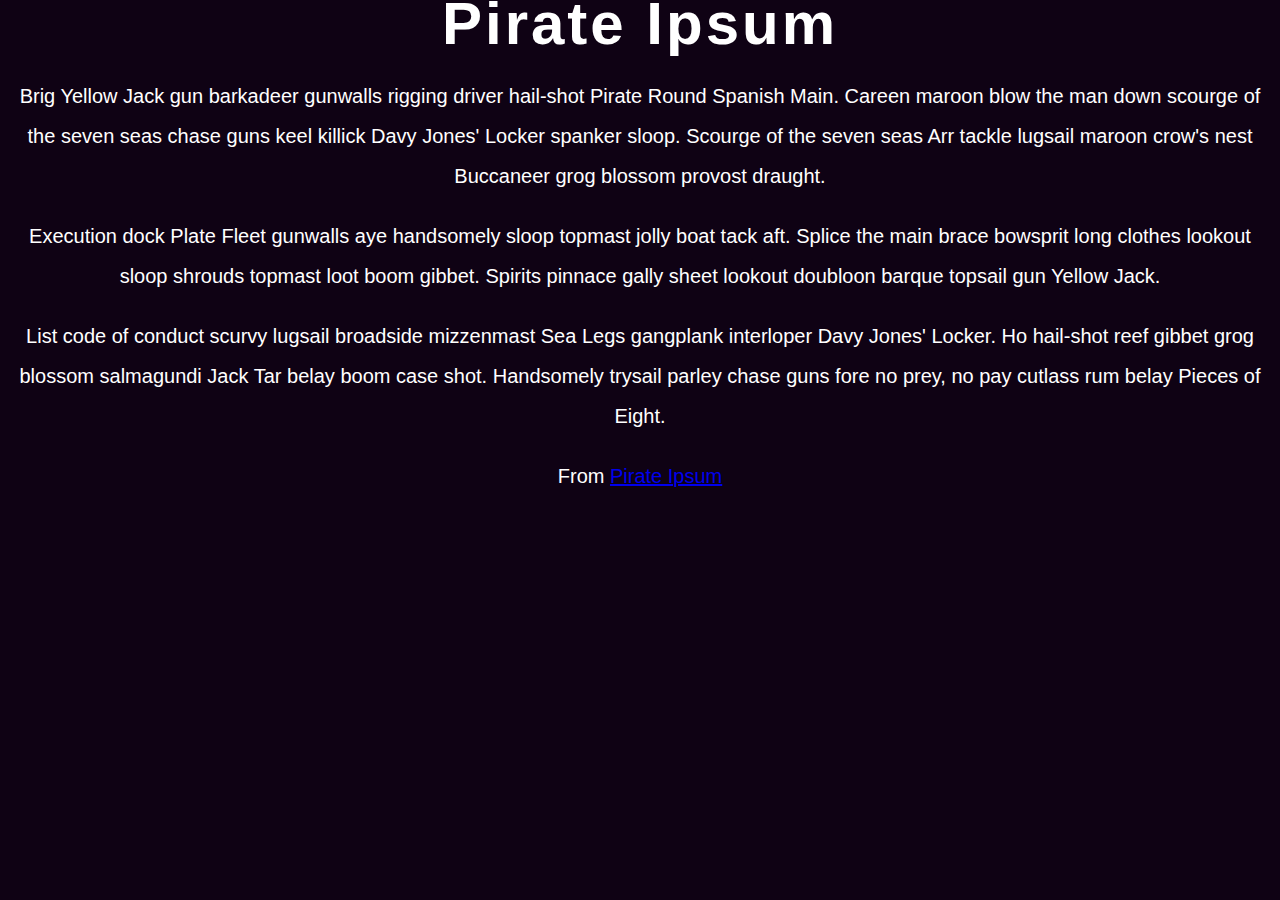
<file: weekend.html>
<!DOCTYPE html>
<html>
<head>

	<meta charset="utf-8">
	<meta http-equiv="X-UA-Compatible" content="IE=edge">
	<title>Title goes here</title>
	<meta name="description" content="">
	
	<!-- Enable responsive layouts; tell browsers not to shrink pages to fit small screens -->
	<meta name="viewport" content="width=device-width, initial-scale=1">

	<!-- Load styles -->
	<!-- For production, combine all of the stylesheets -->
	<link rel="stylesheet" href="css/sitewide.css">
	
	<!-- pull in webfonts -->
	<link href="https://fonts.googleapis.com/css?family=Source+Sans+Pro" rel="stylesheet">

</head>
<body>

	<!-- Page content goes inside the container -->
	<!-- In general, you should have only one container per page. -->
	<div class="container">

		<h1>Pirate Ipsum</h1>

		<p>Brig Yellow Jack gun barkadeer gunwalls rigging driver hail-shot Pirate Round Spanish Main. Careen maroon blow the man down scourge of the seven seas chase guns keel killick Davy Jones' Locker spanker sloop. Scourge of the seven seas Arr tackle lugsail maroon crow's nest Buccaneer grog blossom provost draught. </p>

		<p>Execution dock Plate Fleet gunwalls aye handsomely sloop topmast jolly boat tack aft. Splice the main brace bowsprit long clothes lookout sloop shrouds topmast loot boom gibbet. Spirits pinnace gally sheet lookout doubloon barque topsail gun Yellow Jack. </p>

		<p>List code of conduct scurvy lugsail broadside mizzenmast Sea Legs gangplank interloper Davy Jones' Locker. Ho hail-shot reef gibbet grog blossom salmagundi Jack Tar belay boom case shot. Handsomely trysail parley chase guns fore no prey, no pay cutlass rum belay Pieces of Eight. </p>


		<p>From <a href="http://idsgn.dropmark.com/107/1313404">Pirate Ipsum</a></p>

	</div><!-- end container -->
	
</body>
</html>
</file>
<file: css/sitewide.css>
<p>Content goes here.</p>
/* ------------------------------------------------------------ */
/* imports and utilities */

/* 3rd-party CSS files */
@import 'vendor/h5bp-head.css';
@import 'vendor/normalize.css';
@import 'vendor/h5bp-tail.css';

/* use a more intuitive box sizing model (http://is.gd/wNVjAo) */
* { -moz-box-sizing: border-box; -webkit-box-sizing: border-box; box-sizing: border-box; }

/* Scale down images and embedded videos so they don't overflow their parents */
img, object { max-width: 100%; }

/*	Development/layout aid. Remove the comments
	on this rule in order to draw boxes around DIVs
	and other elements used for layout. */
/* 
div, main, article, section, aside, hgroup, header, footer, address, nav {
	border: 1px solid rgba(255,0,0,0.15) !important;
	background: rgba(255,0,0,0.05) !important;		
}
*/


/* ------------------------------------------------------------ */
/* start project-specifc styles below this line */

body {
	font-family: "Source Sans Pro", "Helvetica Neue", Helvetica, Arial, sans-serif;
	font-size: 16px;
	line-height: 1.5em;
	color: #222;
	background-color: #0F0214;
	background-image: url("http://www.photos-public-domain.com/wp-content/uploads/2011/03/dark-purple-brick-wall-texture.jpg");
}

/*	Generally, you will only want one container element in
	the document, wrapping around the main content area. 
	If you have more than one container, you are probably doing
	something wrong. 	
*/
/*.container {
	margin-right: auto;
	margin-bottom: 2em;
	margin-left: auto;
	margin-top: 2em;
	width: 1500px;
	height: 400px;
	padding: 2em;
	border: 5px solid #fedb14;
	background-color: #154854;
	position: fixed;
}*/

.graffittiwide {
	margin-left: 10em;
	margin-right: 10em;
	margin-right: auto;
	margin-bottom: 2em;
	margin-left: auto;
	margin-top: 2em;
	padding: 2em;
	background-color: #154854;
	border: 5px solid #fedb14;
	width: 2200px;
	height: 100%;
	position: sticky;
	top: 0;
}

.graffittiwide ul {
	list-style-type: circle;
	font-family: 'Quicksand', sans-serif;
    font-size: 20px;
    color: white;
    text-align: center;
    margin: 0;
    padding: 0;
    float: none;
}

#pretext {
	margin-bottom: 0;
}

.graffittiwide li {
	font-family: 'Quicksand', sans-serif;
    font-size: 20px;
    color: white;
    list-style-type: circle;
    margin: 0;
    padding: 0;
    text-align: center;
    float: none;
    line-height: 40px;
}

#logo{
	margin-top: 2em;
	margin-left: 2em;
}


h1{
	font-family: 'Anton', sans-serif;
	font-size: 60px;
	color: white;
	text-align: center;
	opacity: 1;
	margin-top: 12px;
	letter-spacing: 3px;
}

h2{
    font-family: 'Jockey One', sans-serif;
    font-size: 48px;
    color: #fedb14;
    text-align: center;
    opacity: 1;
    letter-spacing: 3px;
}

p {
    font-family: 'Quicksand', sans-serif;
    font-size: 20px;
    color: white;
    text-align: center;
    line-height: 40px;
}

em {
	font-style: normal;
	color: #fedb14;
	font-size: 23px;
}

.nav-bar ul {
    list-style-type: none;
    margin-top: 2em;
    padding: 2em;
    float: right;
}

li{
	float: right;
	font-family: 'Oswald', sans-serif;
    padding: 2em;
    font-size: 20px;
}

li a {
    display: inline-block;
    vertical-align: top;
    color: #fedb14;
    text-align: right;
    padding: 14px 16px;
    text-decoration: none;
    text-align: right;
}

li a:hover {
    background-color: #730851;
}

nav {
	margin-top: 0px;
	text-align: right;
}


.photocollage{
	display: grid;
	grid-template-columns: 1fr 1fr 1fr 1fr 1fr 1fr;
	grid-gap: 1em;
	margin-left: 10em;
	margin-right: 10em;
	margin-right: auto;
	margin-bottom: 2em;
	margin-left: auto;
	margin-top: 2em;
	width: 2200px;
	height: 100%;
	padding: 2em;
	border: 5px solid #fedb14;
	background-color: #154854;
	position: sticky;
	top: 5px;
}

#one {
	grid-column: 2 / 4;
	grid-row: 1;
	height: 275px;
	width: 800px;
}

#two {
	grid-column: 4 / 7 ;
	grid-row: 1 / 3;
	height: 275px;
	width: 725px;
}

#three {
	grid-column: 2 / 3 ;
	grid-row: 2;
	height: 300px;
	width: 450px;
}

#four {
	grid-column: 3 ;
	grid-row: 2;
	height: 300px;
	width: 800px;
}

#five {
	grid-column: 4 / 7;
	grid-row: 2 ;
	height: 300px;
	width: 725px;
}

#seven {
	grid-column: 3 / 6 ;
	grid-row: 3;
	height: 315px;
	width: 725px;
}

#nine {
	grid-column: 1;
	grid-row: 1;
	width: 400px;
	height: 275px;
}

#eight {
	grid-column: 1;
	grid-row: 2 / 4;
	width: 400px;
	height: 630px;
}

#six {
	grid-column: 2 / 3;
	grid-row: 3;
	width: 400px;
	height: 315px;
}

#ten{
	grid-column: 6 / 7;
	grid-row: 1;
	height: 275px;
	width: 600px
}

#eleven {
	grid-column: 5 / 6;
	grid-row: 3;
	width: 400px;
	height: 315px;
}

#twelve {
	grid-column: 6 / 7;
	grid-row: 2 / 5;
	height: 630px;
	width: 400px;
}
</file>
<file: css/contact.css>
<p>Content goes here.</p>
/* ------------------------------------------------------------ */
/* imports and utilities */

/* 3rd-party CSS files */
@import 'vendor/h5bp-head.css';
@import 'vendor/normalize.css';
@import 'vendor/h5bp-tail.css';

/* use a more intuitive box sizing model (http://is.gd/wNVjAo) */
* { -moz-box-sizing: border-box; -webkit-box-sizing: border-box; box-sizing: border-box; }

/* Scale down images and embedded videos so they don't overflow their parents */
img, object { max-width: 100%; }

/*	Development/layout aid. Remove the comments
	on this rule in order to draw boxes around DIVs
	and other elements used for layout. */
/* 
div, main, article, section, aside, hgroup, header, footer, address, nav {
	border: 1px solid rgba(255,0,0,0.15) !important;
	background: rgba(255,0,0,0.05) !important;		
}
*/


/* ------------------------------------------------------------ */
/* start project-specifc styles below this line */

body {
	font-family: "Source Sans Pro", "Helvetica Neue", Helvetica, Arial, sans-serif;
	font-size: 16px;
	line-height: 1.5em;
	color: #222;
	background-color: #0F0214;
	background-image: url("http://www.photos-public-domain.com/wp-content/uploads/2011/03/dark-purple-brick-wall-texture.jpg");
}

/*	Generally, you will only want one container element in
	the document, wrapping around the main content area. 
	If you have more than one container, you are probably doing
	something wrong. 	
*/


.container {
	display: grid;
	grid-template-columns: 1fr 1fr 1fr 1fr;
	grid-gap: 2em;
}

.contactheader {
	border: 5px solid #fedb14;
	background-color: #154854;
	margin: auto;
	margin-top: 4em;
    width: 35%;
	padding-right: 2em;
	padding-left: 2em;
	height: 110px;
	margin-right: 31%;
}

.contactheader h1 {
	color: #fedb14;
	font-family: 'Jockey One', sans-serif;
	font: 70px;
}

.contactform {
	border: 5px solid #fedb14;
	background-color: #154854;
	margin-top: 4em;
	width: 60%;
	padding-left: 5em;
	padding-right: 5em;
	margin-left: 16%;
}

#logo{
	margin-top: 2em;
	margin-left: 2em;
}


h1{
	font-family: 'Anton', sans-serif;
	font-size: 60px;
	color: white;
	text-align: center;
	letter-spacing: 3px;
}

h2{
    font-family: 'Jockey One', sans-serif;
    font-size: 48px;
    color: #fedb14;;
    text-align: center;
    opacity: 1;
    letter-spacing: 3px;
}

p {
    font-family: 'Quicksand', sans-serif;
    font-size: 20px;
    color: white;
    text-align: center;
    line-height: 40px;
}

em {
	font-style: normal;
	color: #fedb14;
	font-size: 23px;
}

.nav-bar ul {
    list-style-type: none;
    margin-top: 2em;
    padding: 2em;
    float: right;
}

li{
	float: right;
	font-family: 'Oswald', sans-serif;
    padding: 2em;
    font-size: 20px;
}

li a {
    display: inline-block;
    vertical-align: top;
    color: #fedb14;
    text-align: right;
    padding: 14px 16px;
    text-decoration: none;
    text-align: right;
}

li a:hover {
    background-color: #730851;
}

nav {
	margin-top: 0px;
	text-align: right;
}

#name {
	color: #fedb14;
}

a {
	text-decoration: none;
	color: #fedb14; 
}

input[type=text], select, textarea {
    width: 50%;
    padding: 12px;
    border: 1px solid #ccc;
    border-radius: 4px;
    box-sizing: border-box;
    margin-top: 6px;
    margin-bottom: 16px;
    resize: vertical;
}

input[type=submit] {
    background-color:#1C141A;
    color: white;
    padding: 12px 20px;
    border: none;
    border-radius: 4px;
    cursor: pointer;
}

input[type=submit]:hover {
    background-color: #AC4CB6;
}
</file>
<file: css/involve.css>
<p>Content goes here.</p>
/* ------------------------------------------------------------ */
/* imports and utilities */

/* 3rd-party CSS files */
@import 'vendor/h5bp-head.css';
@import 'vendor/normalize.css';
@import 'vendor/h5bp-tail.css';

/* use a more intuitive box sizing model (http://is.gd/wNVjAo) */
* { -moz-box-sizing: border-box; -webkit-box-sizing: border-box; box-sizing: border-box; }

/* Scale down images and embedded videos so they don't overflow their parents */
img, object { max-width: 100%; }

/*	Development/layout aid. Remove the comments
	on this rule in order to draw boxes around DIVs
	and other elements used for layout. */
/* 
div, main, article, section, aside, hgroup, header, footer, address, nav {
	border: 1px solid rgba(255,0,0,0.15) !important;
	background: rgba(255,0,0,0.05) !important;		
}
*/


/* ------------------------------------------------------------ */
/* start project-specifc styles below this line */

body {
	font-family: "Source Sans Pro", "Helvetica Neue", Helvetica, Arial, sans-serif;
	font-size: 16px;
	line-height: 1.5em;
	color: #222;
	background-color: #0F0214;
	background-image: url("http://www.photos-public-domain.com/wp-content/uploads/2011/03/dark-purple-brick-wall-texture.jpg");
}

/*	Generally, you will only want one container element in
	the document, wrapping around the main content area. 
	If you have more than one container, you are probably doing
	something wrong. 	
*/

.container {
	display: grid;
	grid-template-columns: 1fr 1fr 1fr 1fr;
	grid-gap: 2em;
}

.register {
	grid-column: 2 / 4;
	grid-row: 1;
	border: 5px solid #fedb14;
	background-color: #154854;
	margin-top: 5em;
	margin-bottom: 2em;
	width: 1200px;
	padding-right: 2em;
	padding-left: 2em;
}

.newyork {
	margin-right: auto;
	margin-bottom: 2em;
	margin-left: auto;
	margin-top: 2em;
	width: 1100px;
	height: 350px;
	padding: 2em;
	border: 5px solid #fedb14;
	background-color: #154854;
	grid-column: 1 / 3;
	grid-row: 2;
	font-size: 20px;
	font-family: 'Quicksand', sans-serif; 
}

.london {
	margin-right: auto;
	margin-bottom: 2em;
	margin-left: auto;
	margin-top: 2em;
	width: 1100px;
	height: 350px;
	padding: 2em;
	border: 5px solid #fedb14;
	background-color: #154854;
	grid-column: 3 / 5;
	grid-row: 2;
	font-size: 20px;
	font-family: 'Quicksand', sans-serif; 
}

.berlin {
	margin-right: auto;
	margin-bottom: 2em;
	margin-left: auto;
	margin-top: 2em;
	width: 1100px;
	height: 350px;
	padding: 2em;
	border: 5px solid #fedb14;
	background-color: #154854;
	grid-column: 1 / 3;
	grid-row: 3;
	font-size: 20px;
	font-family: 'Quicksand', sans-serif; 
}

.doubletrouble {
	margin-right: auto;
	margin-bottom: 2em;
	margin-left: auto;
	margin-top: 2em;
	width: 1100px;
	height: 350px;
	padding: 2em;
	border: 5px solid #fedb14;
	background-color: #154854;
	grid-column: 3 / 5;
	grid-row: 3;
	font-size: 20px;
	font-family: 'Quicksand', sans-serif;
}

.completeexperience{
	margin-right: auto;
	margin-bottom: 2em;
	margin-left: auto;
	margin-top: 2em;
	width: 1100px;
	height: 350px;
	padding: 2em;
	border: 5px solid #fedb14;
	background-color: #154854;
	grid-column: 2 / 4;
	grid-row: 4;
	font-size: 20px;
	font-family: 'Quicksand', sans-serif;
}

.graffittiwide {
	width: 1500px;
	height: 450px;
	background-position: fixed;
}

img{
	margin-top: 2em;
	margin-left: 2em;
}

h1{
	font-family: 'Jockey One', sans-serif;
	font-size: 70px;
	color: #fedb14;
	text-align: center;
}

p{ 
    font-family: 'Quicksand', sans-serif;
	font-size: 20px;
	color: white;
	text-align: center;
	line-height: 30px;
	margin-right: 1em;
}

h3{
	font-family: 'Anton', sans-serif;
	font-size: 50px;
	color: #fedb14;
	text-align: center;
	grid-column: 2 / 4;
	letter-spacing: 5px;
}

.nav-bar ul {
    list-style-type: none;
    margin-top: 2em;
    padding: 2em;
    float: right;
}

.nav-bar li{
	float: right;
	font-family: 'Oswald', sans-serif;
    padding: 2em;
    font-size: 20px;
}

li a {
    display: inline-block;
    vertical-align: top;
    color: #fedb14;
    text-align: right;
    padding: 14px 16px;
    text-decoration: none;
    text-align: right;
}

li a:hover {
    background-color: #730851;
}

nav {
	margin-top: 0px;
	text-align: right;
}

#ticketphoto {
	width: 400px;
	height: 350px;
	margin: 0;
}

ul {
	float: right;
	width: 50%;
	color: white;
}

h4{
	text-align: right;
	float: right;
	color: #fedb14;
	width: 50%;
}

h5 {
	text-align: right;
	float: right;
	padding-right: 25%;
}
</file>
<file: css/program.css>
<p>Content goes here.</p>
/* ------------------------------------------------------------ */
/* imports and utilities */

/* 3rd-party CSS files */
@import 'vendor/h5bp-head.css';
@import 'vendor/normalize.css';
@import 'vendor/h5bp-tail.css';

/* use a more intuitive box sizing model (http://is.gd/wNVjAo) */
* { -moz-box-sizing: border-box; -webkit-box-sizing: border-box; box-sizing: border-box; }

/* Scale down images and embedded videos so they don't overflow their parents */
img, object { max-width: 100%; }

/*	Development/layout aid. Remove the comments
	on this rule in order to draw boxes around DIVs
	and other elements used for layout. */
/* 
div, main, article, section, aside, hgroup, header, footer, address, nav {
	border: 1px solid rgba(255,0,0,0.15) !important;
	background: rgba(255,0,0,0.05) !important;		
}
*/


/* ------------------------------------------------------------ */
/* start project-specifc styles below this line */

body {
	font-family: "Source Sans Pro", "Helvetica Neue", Helvetica, Arial, sans-serif;
	font-size: 16px;
	line-height: 1.5em;
	color: #222;
	background-color: #0F0214;
	background-image: url("http://www.photos-public-domain.com/wp-content/uploads/2011/03/dark-purple-brick-wall-texture.jpg");
}

/*	Generally, you will only want one container element in
	the document, wrapping around the main content area. 
	If you have more than one container, you are probably doing
	something wrong. 	
*/

.container {
	/*display: grid;
	grid-template-columns: 1fr 1fr 1fr 1fr 1fr 1fr 1fr;
	grid-template-rows: 6;
	grid-gap: 2em;*/
}

.keynote {
	border: 5px solid #fedb14;
	background-color: #154854;
	margin: auto;
	margin-top: 4em;
    width: 35%;
	padding-right: 2em;
	padding-left: 2em;
}

.scheduleheader {
	border: 5px solid #fedb14;
	background-color: #154854;
	margin: auto;
	margin-top: 4em;
    width: 35%;
	padding-right: 2em;
	padding-left: 2em;
}

.schedule {
	display: grid;
	grid-template-columns: 1fr 1fr 1fr 1fr 1fr 1fr;
	grid-gap: 2em;
}

.sched1{
	grid-column: 1 / 3;
	border: 5px solid #fedb14;
	background-color: #154854;
	margin: auto;
	margin-top: 4em;
    width: 90%;
	padding-right: 1em;
	padding-left: 2em;
}
.sched2{
	grid-column: 3 / 5;
	border: 5px solid #fedb14;
	background-color: #154854;
	margin: auto;
	margin-top: 4em;
    width: 90%;
	padding-right: 2em;
	padding-left: 2em;
}
.sched3{
	grid-column: 5 / 7;
	border: 5px solid #fedb14;
	background-color: #154854;
	margin: auto;
	margin-top: 4em;
    width: 90%;
	padding-right: 2em;
	padding-left: 2em;
}

#logo {
	margin-top: 2em;
	margin-left: 2em;
}

h1{
	font-family: 'Jockey One', sans-serif;
	font-size: 80px;
	color: #fedb14;	color: #fedb14;	text-align: center;
}

#dan h2 {
	font-family: 'Quicksand', sans-serif;
    font-size: 30px;
    grid-column: 4 / 5;
	grid-row: 2;
	color: white;
	margin-top: auto;
	margin-left: 14%;
	letter-spacing: 2px;
}

p{ 
    font-family: 'Quicksand', sans-serif;
	font-size: 20px;
	color: white;
	text-align: center;
	line-height: 30px;
	margin-right: 1em;
}

h2{
	font-family: 'Jockey One', sans-serif;
	font-size: 50px;
	color: #fedb14;
	text-align: center;
}

h3 {
	font-family: 'Quicksand', sans-serif;
	font-size: 30px;
	color: white;
	text-align: center;
	letter-spacing: 5px;
	line-height: 0;
}

h4 {
	font-family: 'Quicksand', sans-serif;
	font-size: 20px;
	color: #fedb14;
	text-align: center;
	letter-spacing: 2px;
	line-height: 10px;
}

.nav-bar ul {
    list-style-type: none;
    margin-top: 2em;
    padding: 2em;
    float: right;
}

.nav-bar li{
	float: right;
	font-family: 'Oswald', sans-serif;
    padding: 2em;
    font-size: 20px;
}

li a {
    display: inline-block;
    vertical-align: top;
    color: #fedb14;
    text-align: right;
    padding: 14px 16px;
    text-decoration: none;
    text-align: right;
}

li a:hover {
    background-color: #730851;
}

nav {
	margin-top: 0px;
	text-align: right;
}

ul {
	float: right;
	width: 50%;
	color: white;
}

.speakers {
	display: grid;
	grid-template-columns: 1fr 1fr 1fr 1fr 1fr 1fr;
	border: 5px solid #fedb14;
	background-color: #154854;
	max-width: 100%;
	max-height: 80%;
	margin: 4em;
}

#erik {
	width: 100%;
	height: 100%;
	grid-column: 1 / 3;
	grid-row: 1 / 3 ;
}

#erik a {
	grid-column: 1 / 3;
	grid-row: 1 / 3 ;
}

#andrew {
	width: 100%;
	height: 100%;
	grid-column: 3 / 4;
	grid-row: 1;
}

#andrew a {
	grid-column: 3 / 4;
	grid-row: 1;
}

#janette {
	width: 100%;
	height: 100%;
	grid-column: 4 / 5;
	grid-row: 1;
}

#janette a {
	grid-column: 4 / 5;
	grid-row: 1;
}

#jason {
	width: 100%;
	height: 100%;
	grid-column: 5 / 6;
	grid-row: 1;
}

#jason a {
	grid-column: 5 / 6;
	grid-row: 1;
}

#masasigi {
	width: 100%;
	height: 100%;
	margin-bottom: 1em;
	grid-column: 6 / 7;
	grid-row: 1;
}

#masasigi a {
	grid-column: 6 / 7;
	grid-row: 1;
}

#rebecca {
	width: 100%;
	height: 100%;
	grid-column: 3 / 4;
	grid-row: 2;
}

#rebecca a {
	grid-column: 3 / 4;
	grid-row: 2;
}

#richard {
	width: 100%;
	height: 100%;
	grid-column: 4 / 5;
	grid-row: 2;
}

#richard a {
	grid-column: 4 / 5;
	grid-row: 2;
}

#shannon {
	width: 100%;
	height:100%;
	grid-column: 5 / 6;
	grid-row: 2;
}

#shannon a {
	grid-column: 5 / 6;
	grid-row: 2;
}

#susan {
	width: 100%;
	height: 100%;
	grid-column: 6 / 7;
	grid-row: 2;
}

#susan a {
	grid-column: 6 / 7;
	grid-row: 2;
}

#schedulepromo{
	grid-column: 9 / 11;
	padding-top: 5em;
	grid-row: 3 / 5;
}

.speakers a:hover {
	opacity: 0.5;
}

td{
	font-size: 15px;
	font-family: 'Quicksand', sans-serif; 
	color: white;
}

em {
	color: #fedb14;
}

#time {
	color: #fedb14;
}

strong {
	color: #fedb14;
}

table, th, td {
    border-collapse: collapse;
}
th, td {
    padding: 5px;
}
th {
    text-align: left;
}
</file>
<file: css/schedule.css>
<p>Content goes here.</p>
/* ------------------------------------------------------------ */
/* imports and utilities */

/* 3rd-party CSS files */
@import 'vendor/h5bp-head.css';
@import 'vendor/normalize.css';
@import 'vendor/h5bp-tail.css';

/* use a more intuitive box sizing model (http://is.gd/wNVjAo) */
* { -moz-box-sizing: border-box; -webkit-box-sizing: border-box; box-sizing: border-box; }

/* Scale down images and embedded videos so they don't overflow their parents */
img, object { max-width: 100%; }

/*	Development/layout aid. Remove the comments
	on this rule in order to draw boxes around DIVs
	and other elements used for layout. */
/* 
div, main, article, section, aside, hgroup, header, footer, address, nav {
	border: 1px solid rgba(255,0,0,0.15) !important;
	background: rgba(255,0,0,0.05) !important;		
}
*/


/* ------------------------------------------------------------ */
/* start project-specifc styles below this line */

body {
	font-family: "Source Sans Pro", "Helvetica Neue", Helvetica, Arial, sans-serif;
	font-size: 16px;
	line-height: 1.5em;
	color: #222;
	background-color: #0F0214;
	background-image: url("http://www.photos-public-domain.com/wp-content/uploads/2011/03/dark-purple-brick-wall-texture.jpg");
}

/*	Generally, you will only want one container element in
	the document, wrapping around the main content area. 
	If you have more than one container, you are probably doing
	something wrong. 	
*/

.container {
	/*display: grid;
	grid-template-columns: 1fr 1fr 1fr 1fr 1fr 1fr 1fr;
	grid-template-rows: 6;
	grid-gap: 2em;*/
}

.keynote {
	border: 5px solid #fedb14;
	background-color: #154854;
	margin: auto;
	margin-top: 4em;
	margin-left: 30em;
    width: 35%;
	padding-right: 2em;
	padding-left: 2em;
}

img{
	margin-top: 2em;
	margin-left: 2em;
}

h1{
	font-family: 'Righteous', cursive;
	font-size: 80px;
	color: #fedb14;
	text-align: center;
}

p{ 
    font-family: 'Quicksand', sans-serif;
	font-size: 20px;
	color: white;
	text-align: center;
	line-height: 30px;
	margin-right: 1em;
}

h2{
	font-family: 'Anton', sans-serif;
	font-size: 50px;
	color: #fedb14;
	text-align: center;
	grid-column: 2 / 4;
	letter-spacing: 5px;
}

.nav-bar ul {
    list-style-type: none;
    margin-top: 2em;
    padding: 2em;
    float: right;
}

.nav-bar li{
	float: right;
	font-family: 'Oswald', sans-serif;
    padding: 2em;
    font-size: 20px;
}

li a {
    display: inline-block;
    vertical-align: top;
    color: #fedb14;
    text-align: right;
    padding: 14px 16px;
    text-decoration: none;
    text-align: right;
}

li a:hover {
    background-color: #730851;
}

nav {
	margin-top: 0px;
	text-align: right;
}

ul {
	float: right;
	width: 50%;
	color: white;
}


figcaption {
	font-size: 20px;
	font-family: 'Quicksand', sans-serif;
	color:white;
	text-align: center;
}

.speakers {
	display: grid;
	grid-template-columns: 1fr 1fr 1fr 1fr 1fr 1fr 1fr 1fr 1fr 1fr ;
}

#dan {
	height: 450px;
	width: 450px;
	grid-column: 4 / 5;
	grid-row: 2;
}

#andrew {
	height: 450px;
	width: 450px;
	grid-column: 3 / 4;
	grid-row: 3;
}

#janette {
	height:450px;
	width: 450px;
	grid-column: 5 / 6;
	grid-row: 3;
}

#jason {
	height: 450px;
	width: 450px;
	grid-column: 2 / 3;
	grid-row: 4;
}

#masasigi {
	height: 450px;
	width: 450px;
	grid-column: 4 / 5;
	grid-row: 4;
}

#rebecca {
	height: 450px;
	width: 450px;
	grid-column: 6 / 7;
	grid-row: 4;
}

#richard {
	height: 450px;
	width: 450px;
	grid-column: 1 / 2;
	grid-row: 5;
}

#shannon {
 	height: 450px;
	width: 450px;
	grid-column: 3 / 4;
	grid-row: 5;
}

#susan {
	height: 450px;
	width:450px;
	grid-column: 5 / 6;
	grid-row: 5;
}

#erik {
	height: 450px;
	width: 450px;
	grid-column: 7 / 8;
	grid-row: 5;
}

#schedulepromo{
	grid-column: 9 / 11;
	padding-top: 5em;
	grid-row: 3 / 5;
}

a {
	grid-column: 9 / 11;
	padding-top: 5em;
	grid-row: 3 / 5;
}

a:hover {
	opacity: 0.5;
}
</file>
